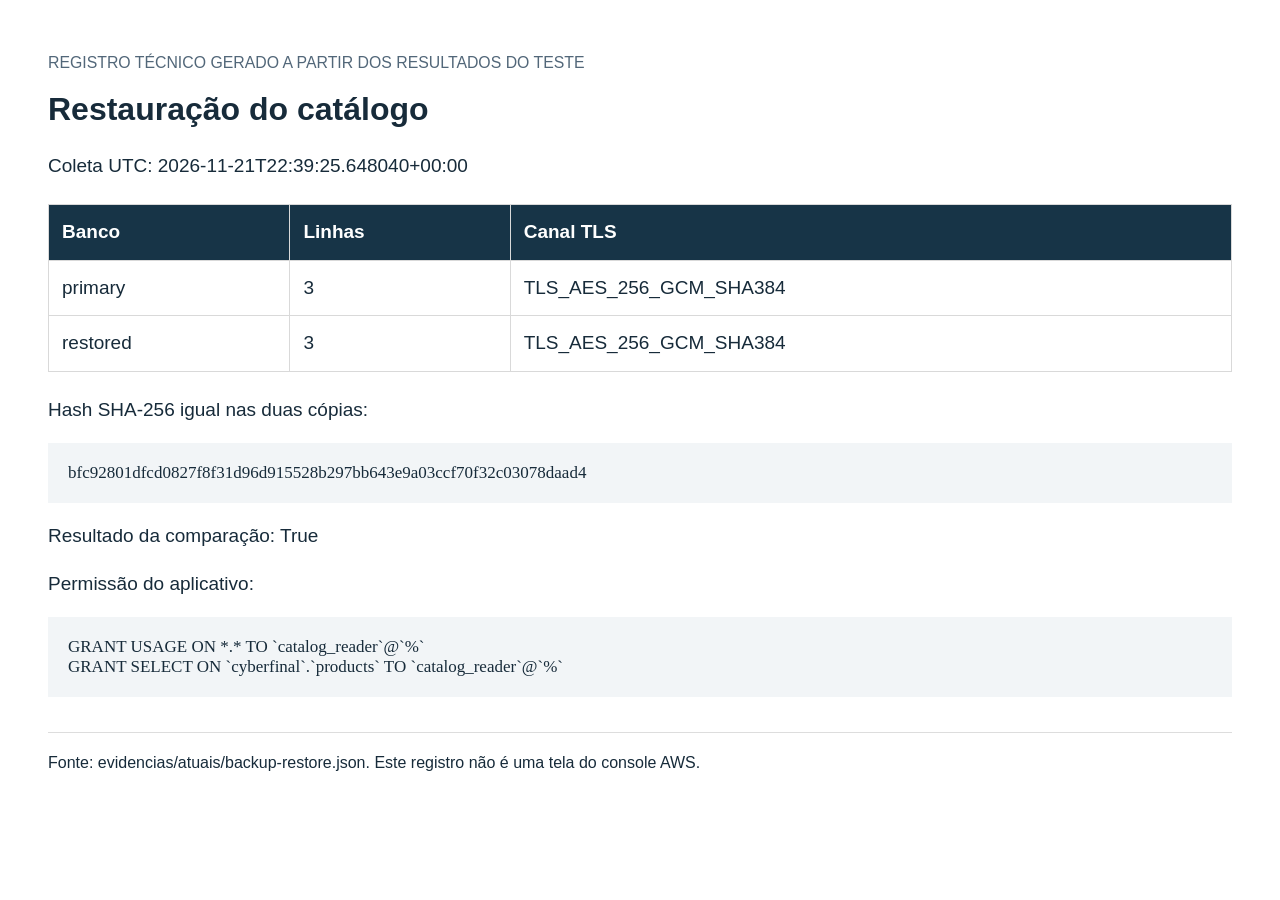
<file: evidencias/atuais/registros/backup-registro.html>
<!doctype html><html lang="pt-BR"><meta charset="utf-8"><title>Restauração do catálogo</title><style>body{font:19px Arial;color:#172b3a;background:#fff;margin:48px;line-height:1.5}h1{font-size:32px;margin:8px 0 18px}h2{font-size:22px}small{color:#526779}table{border-collapse:collapse;width:100%;margin:24px 0}th,td{border:1px solid #d9d9d9;text-align:left;padding:13px}th{background:#173447;color:white}pre{white-space:pre-wrap;overflow-wrap:anywhere;font:17px Consolas;background:#f2f5f7;padding:20px}footer{margin-top:35px;border-top:1px solid #ddd;padding-top:18px;font-size:16px}</style><small>REGISTRO TÉCNICO GERADO A PARTIR DOS RESULTADOS DO TESTE</small><h1>Restauração do catálogo</h1><p>Coleta UTC: 2026-11-21T22:39:25.648040+00:00</p><table><thead><tr><th>Banco</th><th>Linhas</th><th>Canal TLS</th></tr></thead><tbody><tr><td>primary</td><td>3</td><td>TLS_AES_256_GCM_SHA384</td></tr><tr><td>restored</td><td>3</td><td>TLS_AES_256_GCM_SHA384</td></tr></tbody></table><p>Hash SHA-256 igual nas duas cópias:</p><pre>bfc92801dfcd0827f8f31d96d915528b297bb643e9a03ccf70f32c03078daad4</pre><p>Resultado da comparação: True</p><p>Permissão do aplicativo:</p><pre>GRANT USAGE ON *.* TO `catalog_reader`@`%`
GRANT SELECT ON `cyberfinal`.`products` TO `catalog_reader`@`%`</pre><footer>Fonte: evidencias/atuais/backup-restore.json. Este registro não é uma tela do console AWS.</footer></html>
</file>
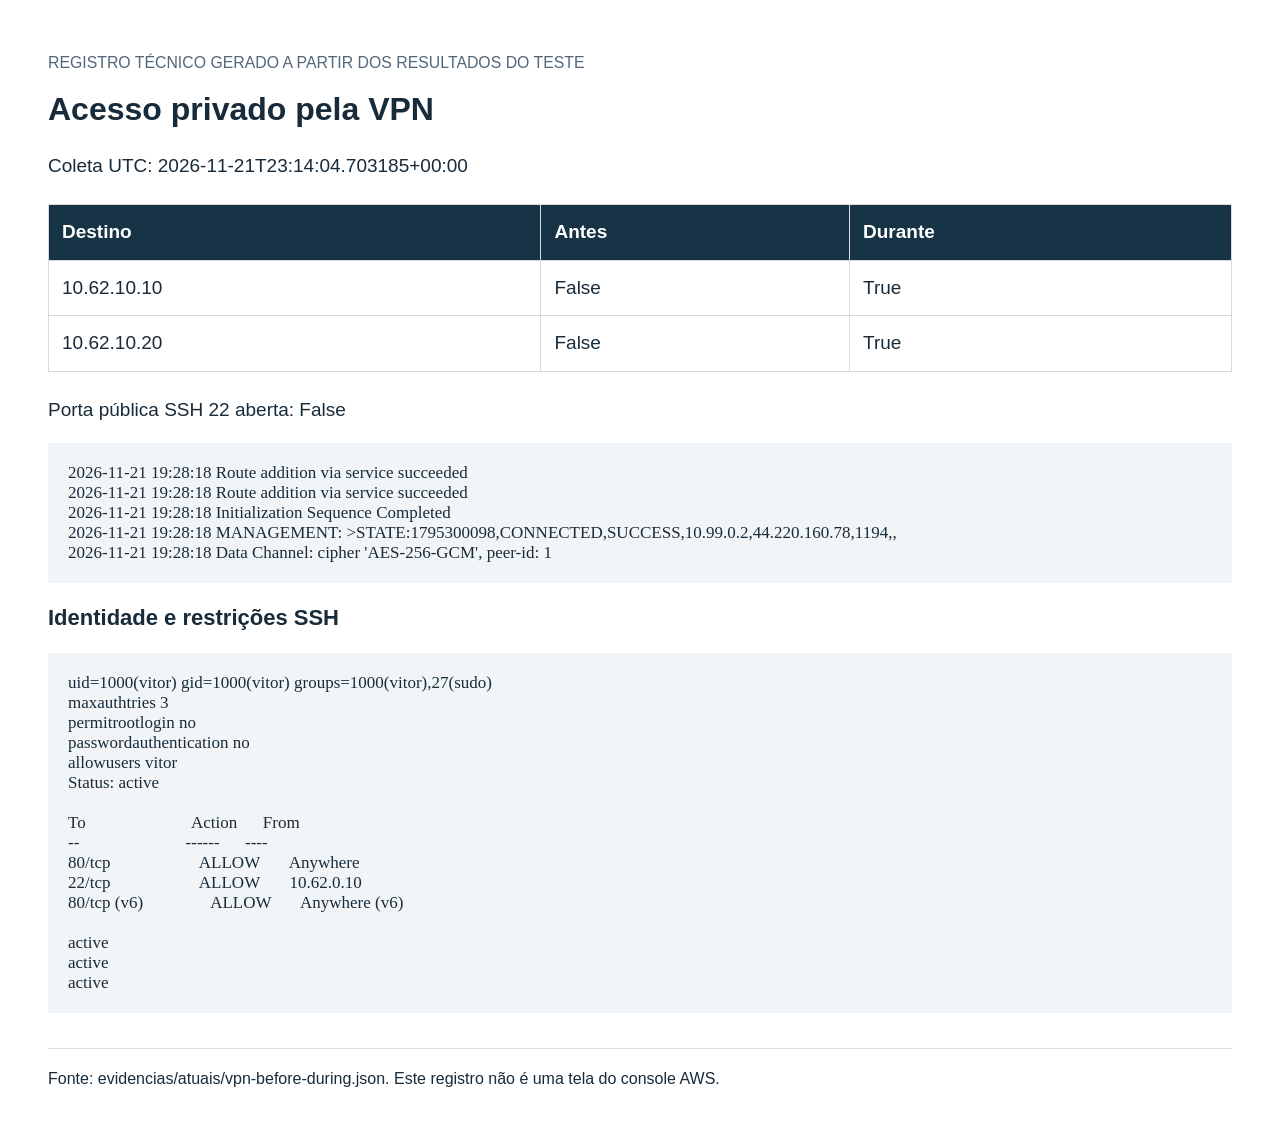
<file: evidencias/atuais/registros/vpn-registro.html>
<!doctype html><html lang="pt-BR"><meta charset="utf-8"><title>Acesso privado pela VPN</title><style>body{font:19px Arial;color:#172b3a;background:#fff;margin:48px;line-height:1.5}h1{font-size:32px;margin:8px 0 18px}h2{font-size:22px}small{color:#526779}table{border-collapse:collapse;width:100%;margin:24px 0}th,td{border:1px solid #d9d9d9;text-align:left;padding:13px}th{background:#173447;color:white}pre{white-space:pre-wrap;overflow-wrap:anywhere;font:17px Consolas;background:#f2f5f7;padding:20px}footer{margin-top:35px;border-top:1px solid #ddd;padding-top:18px;font-size:16px}</style><small>REGISTRO TÉCNICO GERADO A PARTIR DOS RESULTADOS DO TESTE</small><h1>Acesso privado pela VPN</h1><p>Coleta UTC: 2026-11-21T23:14:04.703185+00:00</p><table><thead><tr><th>Destino</th><th>Antes</th><th>Durante</th></tr></thead><tbody><tr><td>10.62.10.10</td><td>False</td><td>True</td></tr><tr><td>10.62.10.20</td><td>False</td><td>True</td></tr></tbody></table><p>Porta pública SSH 22 aberta: False</p><pre>2026-11-21 19:28:18 Route addition via service succeeded
2026-11-21 19:28:18 Route addition via service succeeded
2026-11-21 19:28:18 Initialization Sequence Completed
2026-11-21 19:28:18 MANAGEMENT: &gt;STATE:1795300098,CONNECTED,SUCCESS,10.99.0.2,44.220.160.78,1194,,
2026-11-21 19:28:18 Data Channel: cipher &#x27;AES-256-GCM&#x27;, peer-id: 1</pre><h2>Identidade e restrições SSH</h2><pre>uid=1000(vitor) gid=1000(vitor) groups=1000(vitor),27(sudo)
maxauthtries 3
permitrootlogin no
passwordauthentication no
allowusers vitor
Status: active

To                         Action      From
--                         ------      ----
80/tcp                     ALLOW       Anywhere                  
22/tcp                     ALLOW       10.62.0.10                
80/tcp (v6)                ALLOW       Anywhere (v6)             

active
active
active
</pre><footer>Fonte: evidencias/atuais/vpn-before-during.json. Este registro não é uma tela do console AWS.</footer></html>
</file>
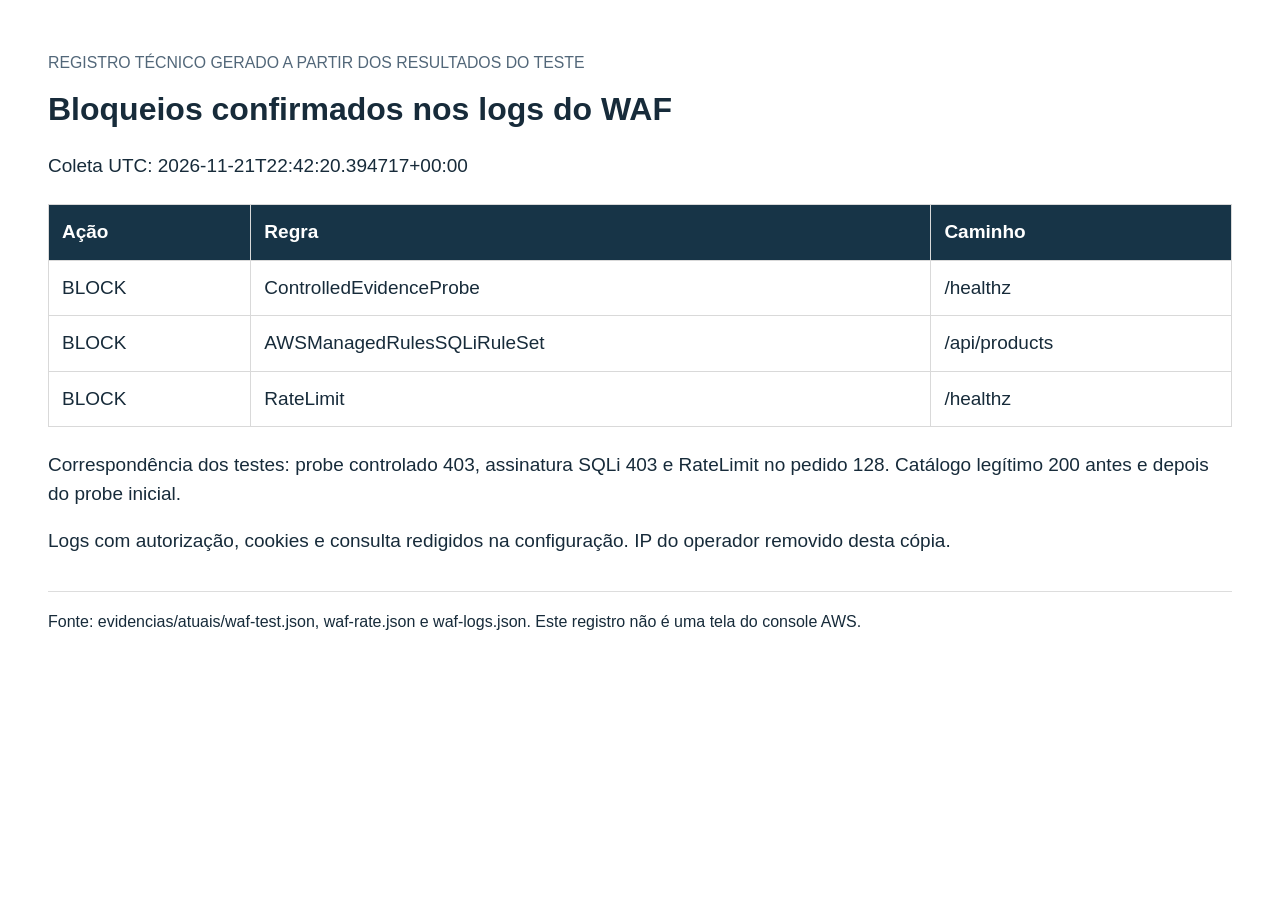
<file: evidencias/atuais/registros/waf-registro.html>
<!doctype html><html lang="pt-BR"><meta charset="utf-8"><title>Bloqueios confirmados nos logs do WAF</title><style>body{font:19px Arial;color:#172b3a;background:#fff;margin:48px;line-height:1.5}h1{font-size:32px;margin:8px 0 18px}h2{font-size:22px}small{color:#526779}table{border-collapse:collapse;width:100%;margin:24px 0}th,td{border:1px solid #d9d9d9;text-align:left;padding:13px}th{background:#173447;color:white}pre{white-space:pre-wrap;overflow-wrap:anywhere;font:17px Consolas;background:#f2f5f7;padding:20px}footer{margin-top:35px;border-top:1px solid #ddd;padding-top:18px;font-size:16px}</style><small>REGISTRO TÉCNICO GERADO A PARTIR DOS RESULTADOS DO TESTE</small><h1>Bloqueios confirmados nos logs do WAF</h1><p>Coleta UTC: 2026-11-21T22:42:20.394717+00:00</p><table><thead><tr><th>Ação</th><th>Regra</th><th>Caminho</th></tr></thead><tbody><tr><td>BLOCK</td><td>ControlledEvidenceProbe</td><td>/healthz</td></tr><tr><td>BLOCK</td><td>AWSManagedRulesSQLiRuleSet</td><td>/api/products</td></tr><tr><td>BLOCK</td><td>RateLimit</td><td>/healthz</td></tr></tbody></table><p>Correspondência dos testes: probe controlado 403, assinatura SQLi 403 e RateLimit no pedido 128. Catálogo legítimo 200 antes e depois do probe inicial.</p><p>Logs com autorização, cookies e consulta redigidos na configuração. IP do operador removido desta cópia.</p><footer>Fonte: evidencias/atuais/waf-test.json, waf-rate.json e waf-logs.json. Este registro não é uma tela do console AWS.</footer></html>
</file>
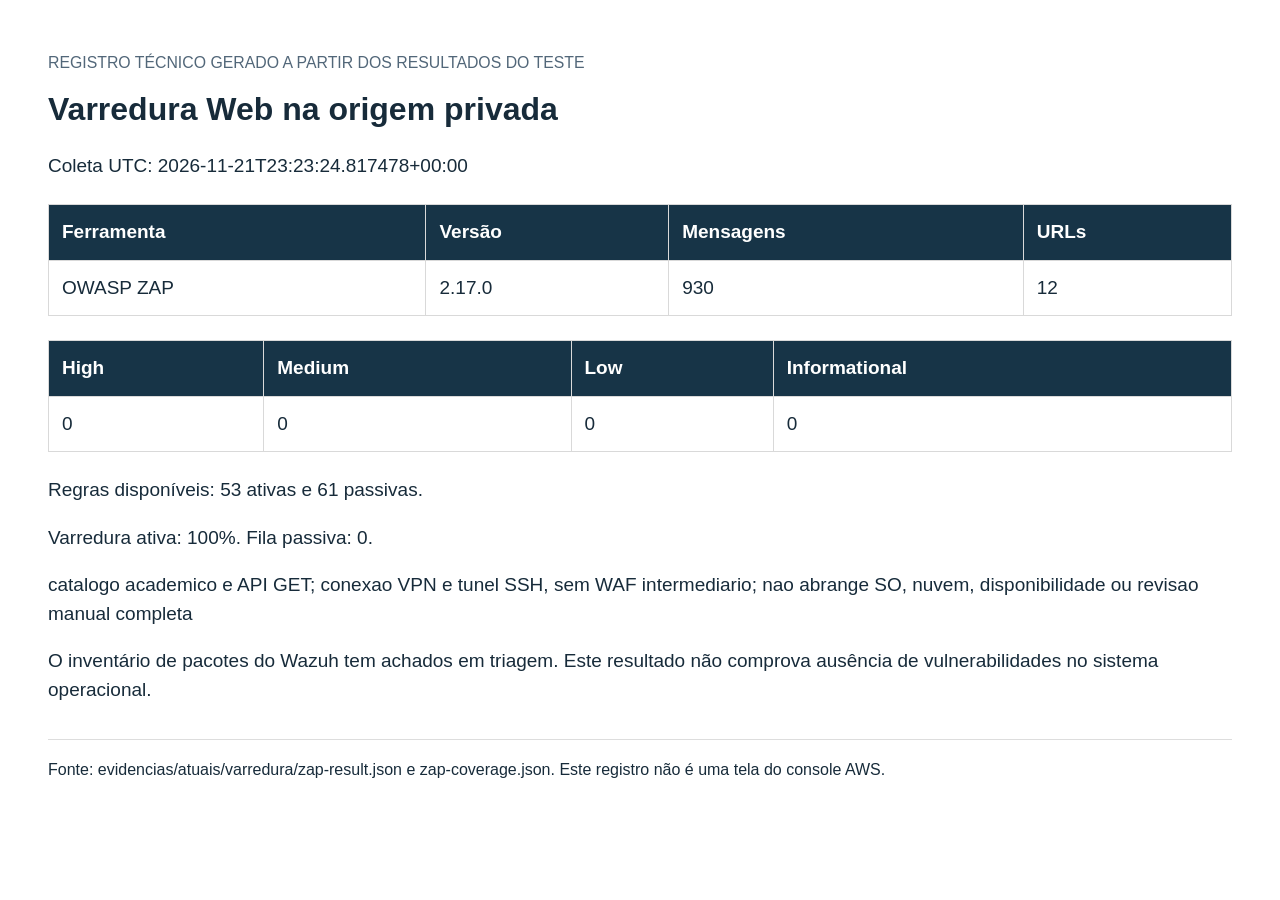
<file: evidencias/atuais/registros/zap-registro.html>
<!doctype html><html lang="pt-BR"><meta charset="utf-8"><title>Varredura Web na origem privada</title><style>body{font:19px Arial;color:#172b3a;background:#fff;margin:48px;line-height:1.5}h1{font-size:32px;margin:8px 0 18px}h2{font-size:22px}small{color:#526779}table{border-collapse:collapse;width:100%;margin:24px 0}th,td{border:1px solid #d9d9d9;text-align:left;padding:13px}th{background:#173447;color:white}pre{white-space:pre-wrap;overflow-wrap:anywhere;font:17px Consolas;background:#f2f5f7;padding:20px}footer{margin-top:35px;border-top:1px solid #ddd;padding-top:18px;font-size:16px}</style><small>REGISTRO TÉCNICO GERADO A PARTIR DOS RESULTADOS DO TESTE</small><h1>Varredura Web na origem privada</h1><p>Coleta UTC: 2026-11-21T23:23:24.817478+00:00</p><table><thead><tr><th>Ferramenta</th><th>Versão</th><th>Mensagens</th><th>URLs</th></tr></thead><tbody><tr><td>OWASP ZAP</td><td>2.17.0</td><td>930</td><td>12</td></tr></tbody></table><table><thead><tr><th>High</th><th>Medium</th><th>Low</th><th>Informational</th></tr></thead><tbody><tr><td>0</td><td>0</td><td>0</td><td>0</td></tr></tbody></table><p>Regras disponíveis: 53 ativas e 61 passivas.</p><p>Varredura ativa: 100%. Fila passiva: 0.</p><p>catalogo academico e API GET; conexao VPN e tunel SSH, sem WAF intermediario; nao abrange SO, nuvem, disponibilidade ou revisao manual completa</p><p>O inventário de pacotes do Wazuh tem achados em triagem. Este resultado não comprova ausência de vulnerabilidades no sistema operacional.</p><footer>Fonte: evidencias/atuais/varredura/zap-result.json e zap-coverage.json. Este registro não é uma tela do console AWS.</footer></html>
</file>
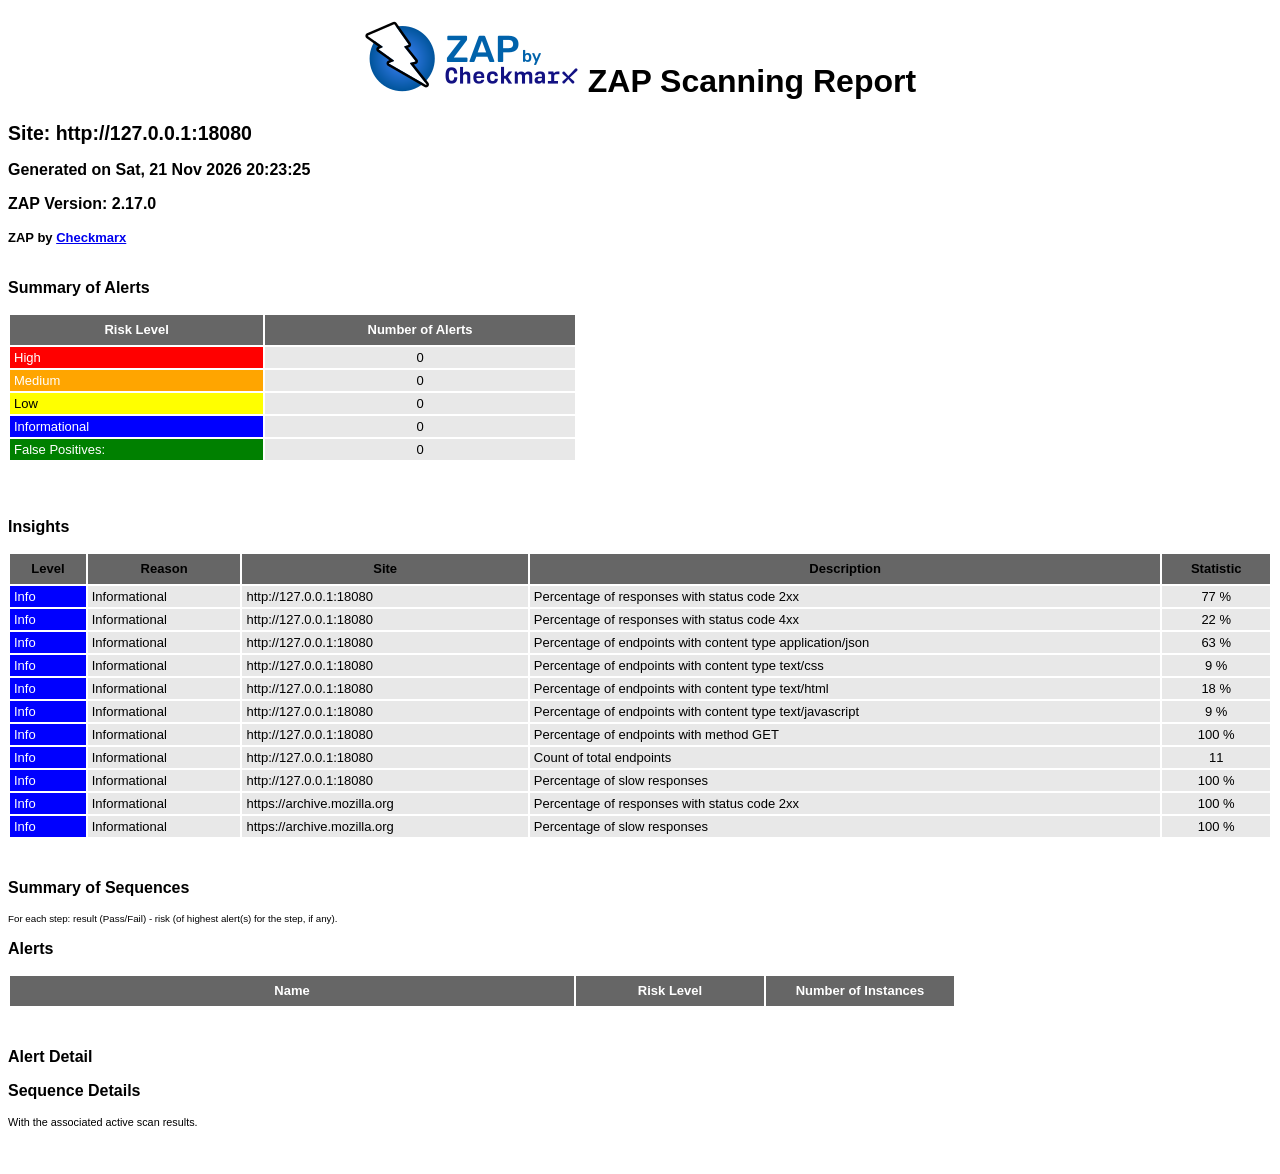
<file: evidencias/atuais/varredura/zap-report.html>
<!DOCTYPE html>
<html>
<head>
<META http-equiv="Content-Type" content="text/html; charset=UTF-8" />
<title>ZAP Scanning Report</title>
<style type="text/css">
body {
	font-family: "Helvetica Neue", Helvetica, Arial, sans-serif;
	color: #000;
	font-size: 13px;
}

h1 {
	text-align: center;
	font-weight: bold;
	font-size: 32px
}

h3 {
	font-size: 16px;
}

table {
	border: none;
	font-size: 13px;
}

td, th {
	padding: 3px 4px;
	word-break: break-word;
}

th {
	font-weight: bold;
	background-color: #666666;
}

td {
	background-color: #e8e8e8;
}

.spacer {
	margin: 10px;
}

.spacer-lg {
	margin: 40px;
}

.indent1 {
	padding: 4px 20px;
}

.indent2 {
	padding: 4px 40px;
}

.risk-3 {
	background-color: red;
	color: #FFF;
}

.risk-2 {
	background-color: orange;
	color: #FFF;
}

.risk-1 {
	background-color: yellow;
	color: #000;
}

.risk-0 {
	background-color: blue;
	color: #FFF;
}

.risk--1 {
	background-color: green;
	color: #FFF;
}

.summary {
	width: 45%;
}

.summary th {
	color: #FFF;
}

.summary100 {
	width: 100%;
}

.summary80 {
	width: 80%;
}

.tdconstrainer {
	width: 9.1%;
	padding: 0
}

.alerts {
	width: 75%;
}

.alerts th {
	color: #FFF;
}

.results {
	width: 100%;
}

.results th {
	text-align: left;
}

.left-header {
	display: inline-block;
}

.pass {
	background: green;
	color: white
}

.pass::before {
	content: '\2714';
	color: white
}

.fail {
	background: red;
	color: white
}

.fail::before {
	content: '\2716';
	color: white
}

.alert-3b::before {
	content: '\2691';
	color: red
}

.alert-2b::before {
	content: '\2691 ';
	color: orange
}

.alert-1b::before {
	content: '\2691';
	color: yellow
}

.alert-0b::before {
	content: '\2691';
	color: blue
}

.alert-3a::after {
	content: '\2691';
	color: red
}

.alert-2a::after {
	content: '\2691 ';
	color: orange
}

.alert-1a::after {
	content: '\2691';
	color: yellow
}

.alert-0a::after {
	content: '\2691';
	color: blue
}

.lm2 {
	margin-left: 2em;
}

.smallnote {
	font-size: 0.75em
}

.alwayswhite {
	color: white
}
</style>
</head>
<body>
	<h1>
		<!-- The ZAP by Checkmark Logo -->
		<img
			src="[data-uri]"
			alt="" />
		ZAP Scanning Report
	</h1>
	<p />
	

	<h2>
		
		Site: http://127.0.0.1:18080
		
	</h2>

	<h3>
		Generated on Sat, 21 Nov 2026 20:23:25
	</h3>

	<h3>
		ZAP Version: 2.17.0
	</h3>

	<h4>
		ZAP by <a href="https://checkmarx.com/">Checkmarx</a>
	</h4>

	
		<h3 class="left-header">Summary of Alerts</h3>
		<table class="summary">
			<tr>
				<th width="45%"
					height="24">Risk Level</th>
				<th width="55%"
					align="center">Number of Alerts</th>
			</tr>
			<tr>
				<td class="risk-3">
					<div>High</div>
				</td>
				<td align="center">
					<div>0</div>
				</td>
			</tr>
			<tr>
				<td class="risk-2">
					<div>Medium</div>
				</td>
				<td align="center">
					<div>0</div>
				</td>
			</tr>
			<tr>
				<td class="risk-1">
					<div>Low</div>
				</td>
				<td align="center">
					<div>0</div>
				</td>
			</tr>
			<tr>
				<td class="risk-0">
					<div>Informational</div>
				</td>
				<td align="center">
					<div>0</div>
				</td>
			</tr>
			<tr>
				<td class="risk--1">
					<div>				False Positives:</div>
				</td>
				<td align="center">
					<div>0</div>
				</td>
			</tr>
		</table>
		<div class="spacer-lg"></div>
	
	
	
		<h3 class="left-header">Insights</h3>
		<table class="summary100">
			<tr>
				<th height="24">Level</th>
				<th>Reason</th>
				<th>Site</th>
				<th>Description</th>
				<th>Statistic</th>
			</tr>
			
				<tr>
				<td class="risk-0">
					<div>Info</div>
				</td>
				<td>
					<div>Informational</div>
				</td>
				<td>
					<div>http://127.0.0.1:18080</div>
				</td>
				<td>
					<div>Percentage of responses with status code 2xx</div>
				</td>
				<td align="center">
					<div>77 %</div>
				</td>
				</tr>
			
				<tr>
				<td class="risk-0">
					<div>Info</div>
				</td>
				<td>
					<div>Informational</div>
				</td>
				<td>
					<div>http://127.0.0.1:18080</div>
				</td>
				<td>
					<div>Percentage of responses with status code 4xx</div>
				</td>
				<td align="center">
					<div>22 %</div>
				</td>
				</tr>
			
				<tr>
				<td class="risk-0">
					<div>Info</div>
				</td>
				<td>
					<div>Informational</div>
				</td>
				<td>
					<div>http://127.0.0.1:18080</div>
				</td>
				<td>
					<div>Percentage of endpoints with content type application/json</div>
				</td>
				<td align="center">
					<div>63 %</div>
				</td>
				</tr>
			
				<tr>
				<td class="risk-0">
					<div>Info</div>
				</td>
				<td>
					<div>Informational</div>
				</td>
				<td>
					<div>http://127.0.0.1:18080</div>
				</td>
				<td>
					<div>Percentage of endpoints with content type text/css</div>
				</td>
				<td align="center">
					<div>9 %</div>
				</td>
				</tr>
			
				<tr>
				<td class="risk-0">
					<div>Info</div>
				</td>
				<td>
					<div>Informational</div>
				</td>
				<td>
					<div>http://127.0.0.1:18080</div>
				</td>
				<td>
					<div>Percentage of endpoints with content type text/html</div>
				</td>
				<td align="center">
					<div>18 %</div>
				</td>
				</tr>
			
				<tr>
				<td class="risk-0">
					<div>Info</div>
				</td>
				<td>
					<div>Informational</div>
				</td>
				<td>
					<div>http://127.0.0.1:18080</div>
				</td>
				<td>
					<div>Percentage of endpoints with content type text/javascript</div>
				</td>
				<td align="center">
					<div>9 %</div>
				</td>
				</tr>
			
				<tr>
				<td class="risk-0">
					<div>Info</div>
				</td>
				<td>
					<div>Informational</div>
				</td>
				<td>
					<div>http://127.0.0.1:18080</div>
				</td>
				<td>
					<div>Percentage of endpoints with method GET</div>
				</td>
				<td align="center">
					<div>100 %</div>
				</td>
				</tr>
			
				<tr>
				<td class="risk-0">
					<div>Info</div>
				</td>
				<td>
					<div>Informational</div>
				</td>
				<td>
					<div>http://127.0.0.1:18080</div>
				</td>
				<td>
					<div>Count of total endpoints</div>
				</td>
				<td align="center">
					<div>11   </div>
				</td>
				</tr>
			
				<tr>
				<td class="risk-0">
					<div>Info</div>
				</td>
				<td>
					<div>Informational</div>
				</td>
				<td>
					<div>http://127.0.0.1:18080</div>
				</td>
				<td>
					<div>Percentage of slow responses</div>
				</td>
				<td align="center">
					<div>100 %</div>
				</td>
				</tr>
			
				<tr>
				<td class="risk-0">
					<div>Info</div>
				</td>
				<td>
					<div>Informational</div>
				</td>
				<td>
					<div>https://archive.mozilla.org</div>
				</td>
				<td>
					<div>Percentage of responses with status code 2xx</div>
				</td>
				<td align="center">
					<div>100 %</div>
				</td>
				</tr>
			
				<tr>
				<td class="risk-0">
					<div>Info</div>
				</td>
				<td>
					<div>Informational</div>
				</td>
				<td>
					<div>https://archive.mozilla.org</div>
				</td>
				<td>
					<div>Percentage of slow responses</div>
				</td>
				<td align="center">
					<div>100 %</div>
				</td>
				</tr>
			
		</table>
		<div class="spacer-lg"></div>
	

	
		
			<h3>Summary of Sequences</h3>
			<p class="smallnote">For each step: result (Pass/Fail) - risk (of highest alert(s) for the step, if any).</p>

			
				</table>
			
		
	</th:block>

	
		<h3>Alerts</h3>
		<table class="alerts">
			<tr>
				<th width="60%" height="24">Name</th>
				<th width="20%"
					align="center">Risk Level</th>
				<th width="20%"
					align="center">Number of Instances</th>
			</tr>
			
		</table>
		<div class="spacer-lg"></div>
	

	
		<h3>Alert Detail</h3>
		
	

	
		
			<h3>Sequence Details</h3>
			<sup>With the associated active scan results.</sup>

			

			<div class="spacer-lg"></div>

		
	

</body>
</html>
</file>
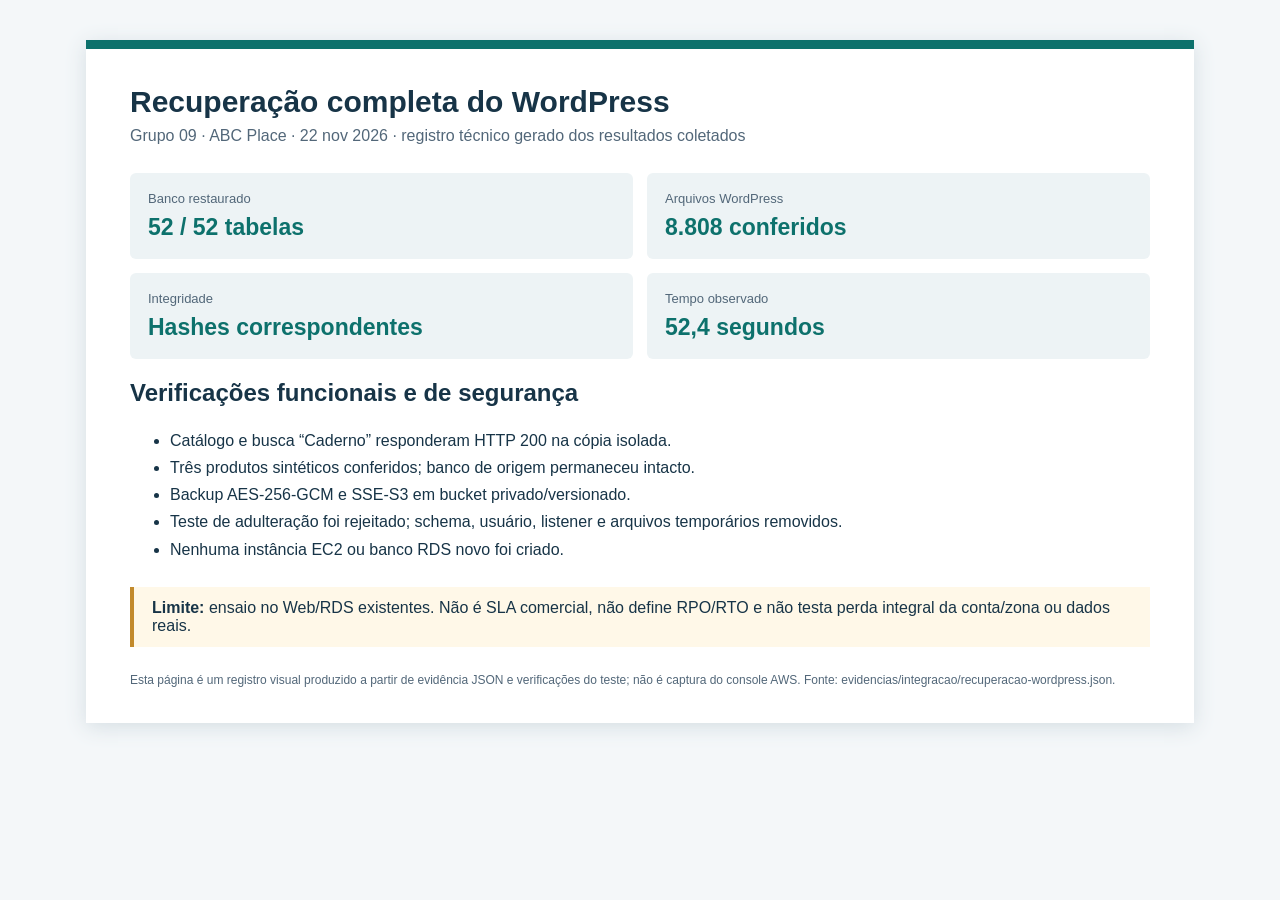
<file: evidencias/integracao/registros/recuperacao-wordpress.html>
<!doctype html><meta charset="utf-8"><title>Registro técnico — recuperação WordPress</title><style>body{font-family:Arial,sans-serif;background:#f4f7f9;color:#173447;margin:0;padding:40px}.card{max-width:1020px;margin:auto;background:white;padding:36px 44px;border-top:9px solid #0d716c;box-shadow:0 4px 20px #d5dee3}h1{font-size:30px;margin:0 0 8px}.sub{color:#526779;margin-bottom:28px}.grid{display:grid;grid-template-columns:repeat(2,1fr);gap:14px}.box{background:#edf3f5;padding:18px;border-radius:6px}.value{font-size:23px;font-weight:bold;color:#0d716c}.label{font-size:13px;color:#526779;margin-bottom:8px}.note{margin-top:24px;border-left:4px solid #c28a2c;padding:12px 18px;background:#fff8e8}.foot{margin-top:26px;font-size:12px;color:#526779}ul{line-height:1.7}</style><div class="card"><h1>Recuperação completa do WordPress</h1><div class="sub">Grupo 09 · ABC Place · 22 nov 2026 · registro técnico gerado dos resultados coletados</div><div class="grid"><div class="box"><div class="label">Banco restaurado</div><div class="value">52 / 52 tabelas</div></div><div class="box"><div class="label">Arquivos WordPress</div><div class="value">8.808 conferidos</div></div><div class="box"><div class="label">Integridade</div><div class="value">Hashes correspondentes</div></div><div class="box"><div class="label">Tempo observado</div><div class="value">52,4 segundos</div></div></div><h2>Verificações funcionais e de segurança</h2><ul><li>Catálogo e busca “Caderno” responderam HTTP 200 na cópia isolada.</li><li>Três produtos sintéticos conferidos; banco de origem permaneceu intacto.</li><li>Backup AES-256-GCM e SSE-S3 em bucket privado/versionado.</li><li>Teste de adulteração foi rejeitado; schema, usuário, listener e arquivos temporários removidos.</li><li>Nenhuma instância EC2 ou banco RDS novo foi criado.</li></ul><div class="note"><b>Limite:</b> ensaio no Web/RDS existentes. Não é SLA comercial, não define RPO/RTO e não testa perda integral da conta/zona ou dados reais.</div><div class="foot">Esta página é um registro visual produzido a partir de evidência JSON e verificações do teste; não é captura do console AWS. Fonte: evidencias/integracao/recuperacao-wordpress.json.</div></div>
</file>
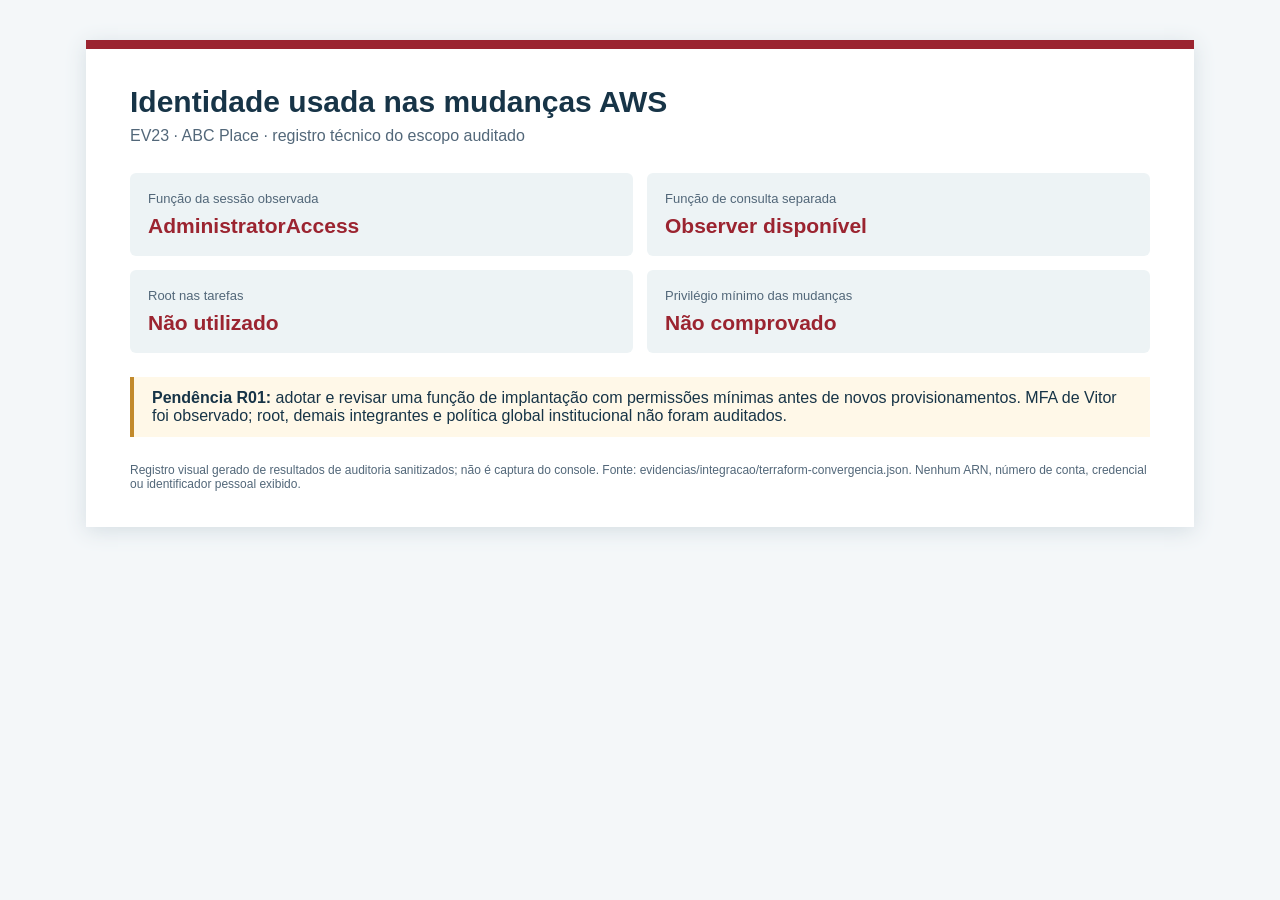
<file: evidencias/integracao/registros/sessao-aws.html>
<!doctype html><meta charset="utf-8"><title>Registro técnico — identidade de sessão AWS</title><style>body{font-family:Arial,sans-serif;background:#f4f7f9;color:#173447;margin:0;padding:40px}.card{max-width:1020px;margin:auto;background:white;padding:36px 44px;border-top:9px solid #9b2430;box-shadow:0 4px 20px #d5dee3}h1{font-size:30px;margin:0 0 8px}.sub{color:#526779;margin-bottom:28px}.grid{display:grid;grid-template-columns:repeat(2,1fr);gap:14px}.box{background:#edf3f5;padding:18px;border-radius:6px}.value{font-size:21px;font-weight:bold;color:#9b2430}.label{font-size:13px;color:#526779;margin-bottom:8px}.note{margin-top:24px;border-left:4px solid #c28a2c;padding:12px 18px;background:#fff8e8}.foot{margin-top:26px;font-size:12px;color:#526779}</style><div class="card"><h1>Identidade usada nas mudanças AWS</h1><div class="sub">EV23 · ABC Place · registro técnico do escopo auditado</div><div class="grid"><div class="box"><div class="label">Função da sessão observada</div><div class="value">AdministratorAccess</div></div><div class="box"><div class="label">Função de consulta separada</div><div class="value">Observer disponível</div></div><div class="box"><div class="label">Root nas tarefas</div><div class="value">Não utilizado</div></div><div class="box"><div class="label">Privilégio mínimo das mudanças</div><div class="value">Não comprovado</div></div></div><div class="note"><b>Pendência R01:</b> adotar e revisar uma função de implantação com permissões mínimas antes de novos provisionamentos. MFA de Vitor foi observado; root, demais integrantes e política global institucional não foram auditados.</div><div class="foot">Registro visual gerado de resultados de auditoria sanitizados; não é captura do console. Fonte: evidencias/integracao/terraform-convergencia.json. Nenhum ARN, número de conta, credencial ou identificador pessoal exibido.</div></div>
</file>
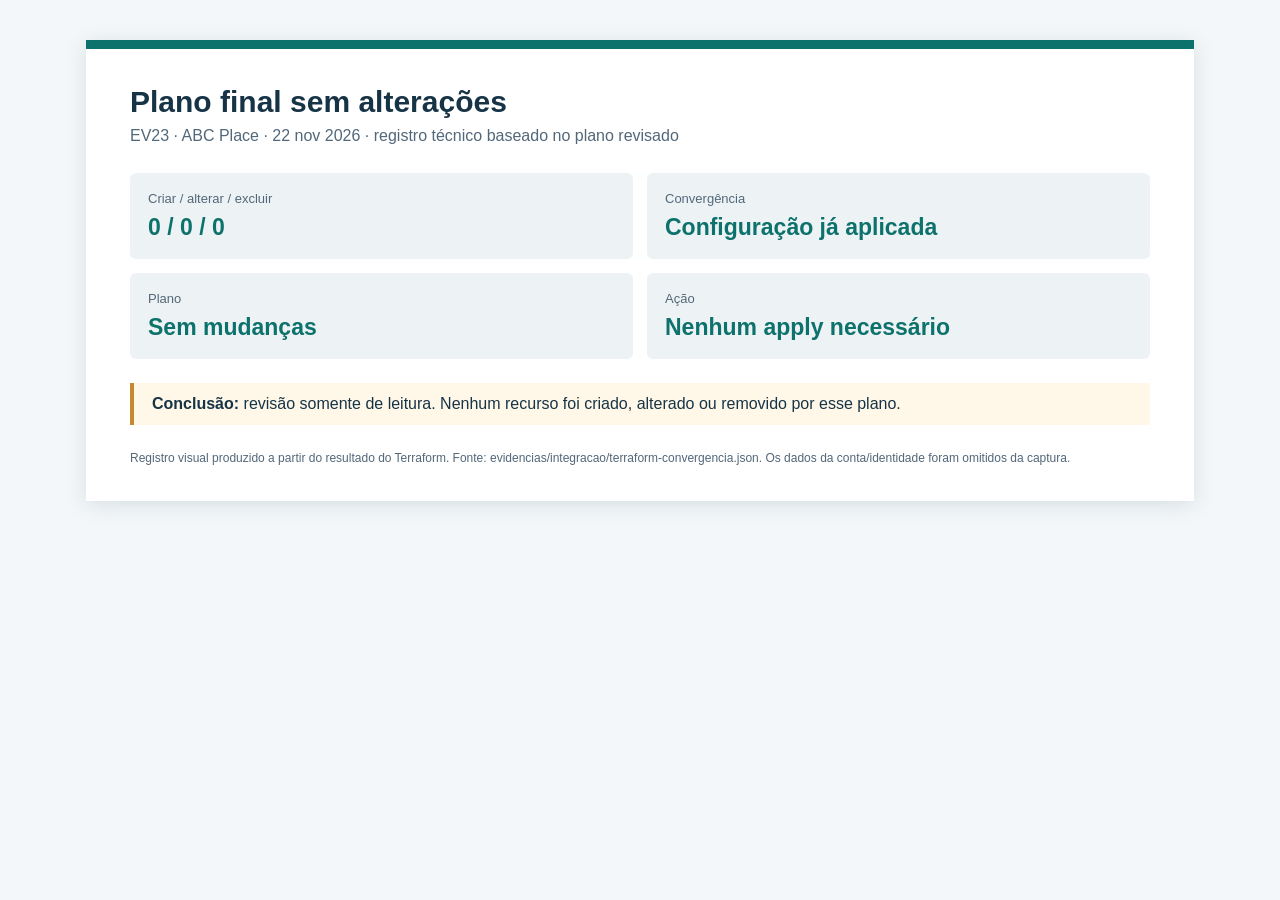
<file: evidencias/integracao/registros/terraform-convergencia.html>
<!doctype html><meta charset="utf-8"><title>Registro técnico — convergência Terraform</title><style>body{font-family:Arial,sans-serif;background:#f4f7f9;color:#173447;margin:0;padding:40px}.card{max-width:1020px;margin:auto;background:white;padding:36px 44px;border-top:9px solid #0d716c;box-shadow:0 4px 20px #d5dee3}h1{font-size:30px;margin:0 0 8px}.sub{color:#526779;margin-bottom:28px}.grid{display:grid;grid-template-columns:repeat(2,1fr);gap:14px}.box{background:#edf3f5;padding:18px;border-radius:6px}.value{font-size:23px;font-weight:bold;color:#0d716c}.label{font-size:13px;color:#526779;margin-bottom:8px}.note{margin-top:24px;border-left:4px solid #c28a2c;padding:12px 18px;background:#fff8e8}.foot{margin-top:26px;font-size:12px;color:#526779}</style><div class="card"><h1>Plano final sem alterações</h1><div class="sub">EV23 · ABC Place · 22 nov 2026 · registro técnico baseado no plano revisado</div><div class="grid"><div class="box"><div class="label">Criar / alterar / excluir</div><div class="value">0 / 0 / 0</div></div><div class="box"><div class="label">Convergência</div><div class="value">Configuração já aplicada</div></div><div class="box"><div class="label">Plano</div><div class="value">Sem mudanças</div></div><div class="box"><div class="label">Ação</div><div class="value">Nenhum apply necessário</div></div></div><div class="note"><b>Conclusão:</b> revisão somente de leitura. Nenhum recurso foi criado, alterado ou removido por esse plano.</div><div class="foot">Registro visual produzido a partir do resultado do Terraform. Fonte: evidencias/integracao/terraform-convergencia.json. Os dados da conta/identidade foram omitidos da captura.</div></div>
</file>
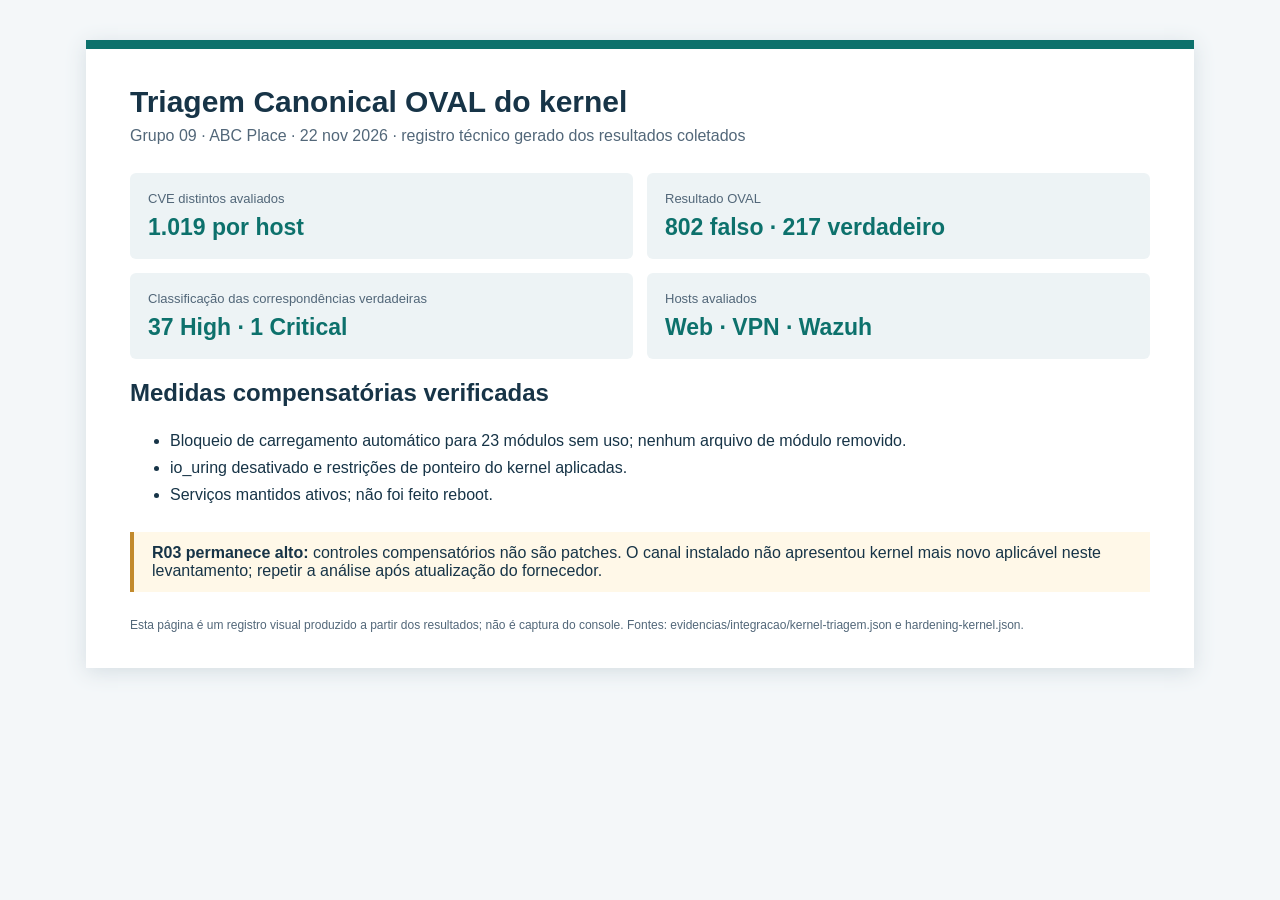
<file: evidencias/integracao/registros/triagem-kernel.html>
<!doctype html><meta charset="utf-8"><title>Registro técnico — triagem do kernel</title><style>body{font-family:Arial,sans-serif;background:#f4f7f9;color:#173447;margin:0;padding:40px}.card{max-width:1020px;margin:auto;background:white;padding:36px 44px;border-top:9px solid #0d716c;box-shadow:0 4px 20px #d5dee3}h1{font-size:30px;margin:0 0 8px}.sub{color:#526779;margin-bottom:28px}.grid{display:grid;grid-template-columns:repeat(2,1fr);gap:14px}.box{background:#edf3f5;padding:18px;border-radius:6px}.value{font-size:23px;font-weight:bold;color:#0d716c}.label{font-size:13px;color:#526779;margin-bottom:8px}.note{margin-top:24px;border-left:4px solid #c28a2c;padding:12px 18px;background:#fff8e8}.foot{margin-top:26px;font-size:12px;color:#526779}ul{line-height:1.7}</style><div class="card"><h1>Triagem Canonical OVAL do kernel</h1><div class="sub">Grupo 09 · ABC Place · 22 nov 2026 · registro técnico gerado dos resultados coletados</div><div class="grid"><div class="box"><div class="label">CVE distintos avaliados</div><div class="value">1.019 por host</div></div><div class="box"><div class="label">Resultado OVAL</div><div class="value">802 falso · 217 verdadeiro</div></div><div class="box"><div class="label">Classificação das correspondências verdadeiras</div><div class="value">37 High · 1 Critical</div></div><div class="box"><div class="label">Hosts avaliados</div><div class="value">Web · VPN · Wazuh</div></div></div><h2>Medidas compensatórias verificadas</h2><ul><li>Bloqueio de carregamento automático para 23 módulos sem uso; nenhum arquivo de módulo removido.</li><li>io_uring desativado e restrições de ponteiro do kernel aplicadas.</li><li>Serviços mantidos ativos; não foi feito reboot.</li></ul><div class="note"><b>R03 permanece alto:</b> controles compensatórios não são patches. O canal instalado não apresentou kernel mais novo aplicável neste levantamento; repetir a análise após atualização do fornecedor.</div><div class="foot">Esta página é um registro visual produzido a partir dos resultados; não é captura do console. Fontes: evidencias/integracao/kernel-triagem.json e hardening-kernel.json.</div></div>
</file>
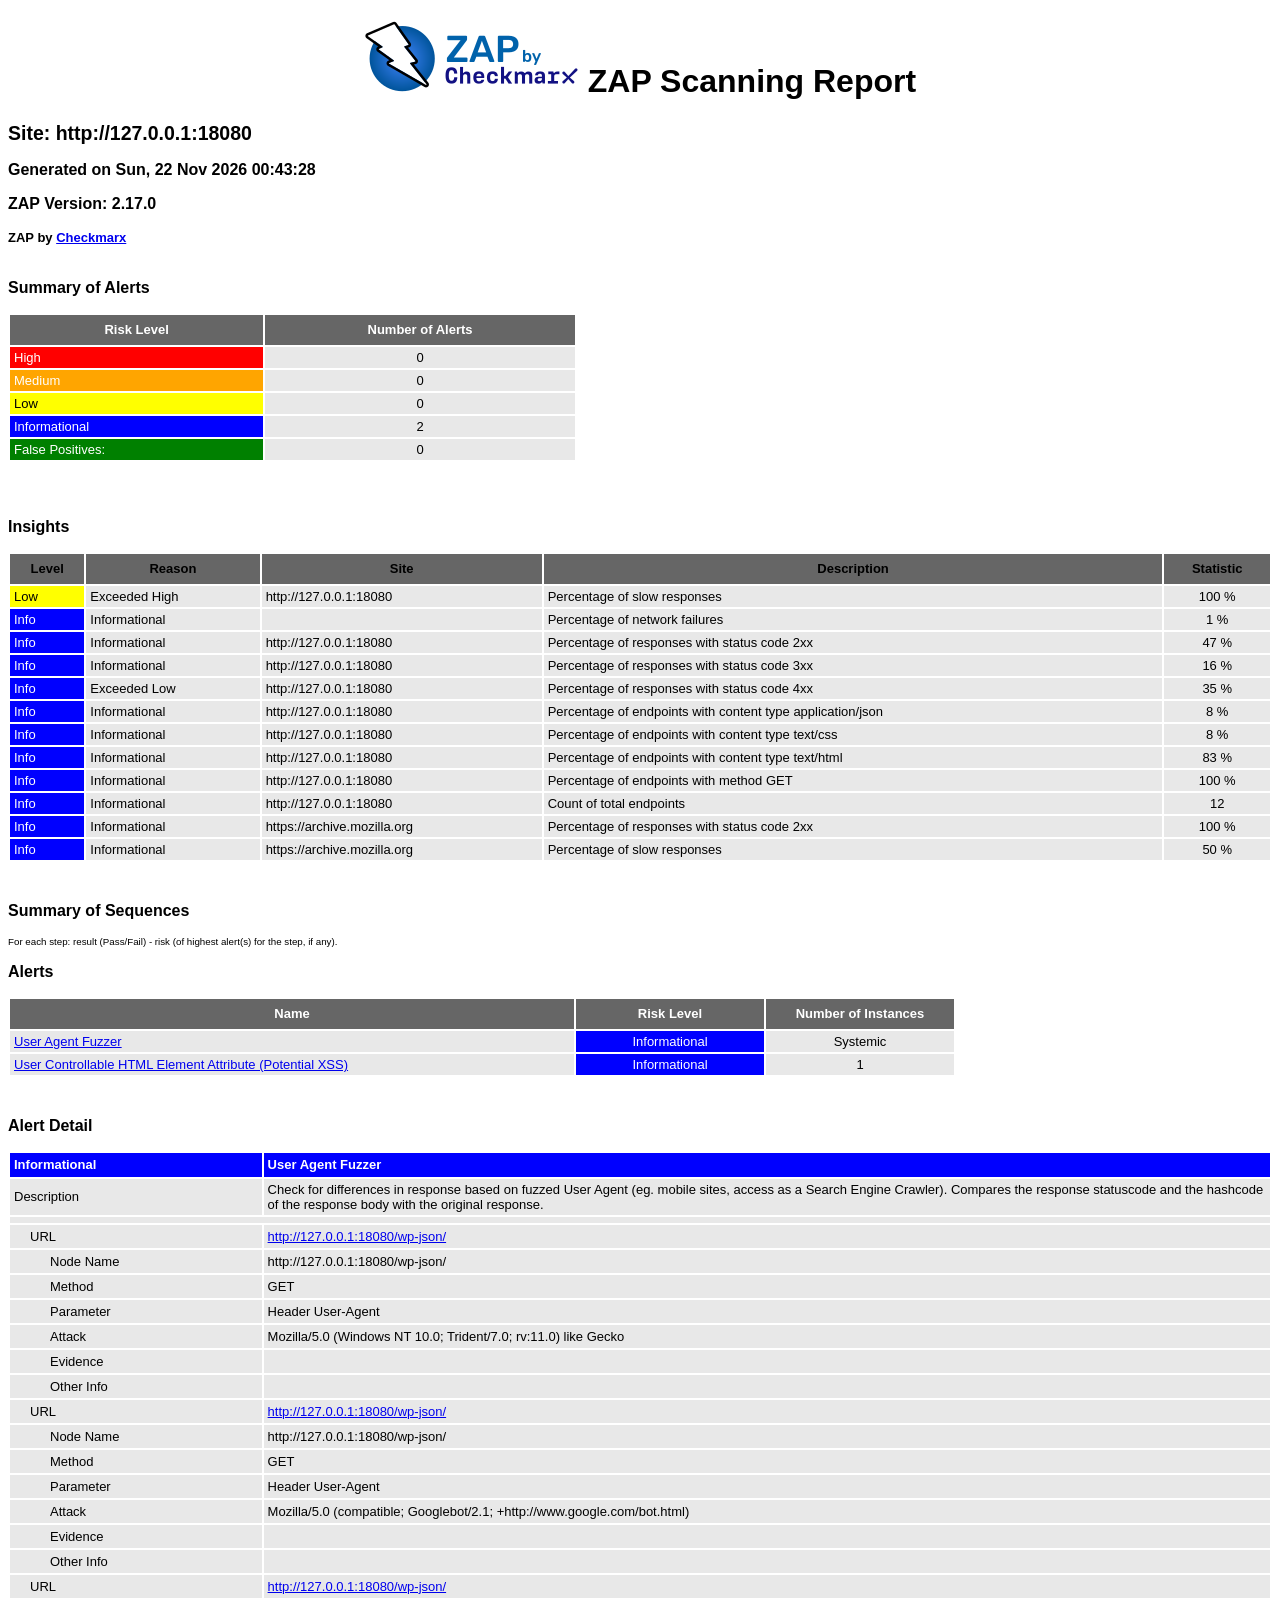
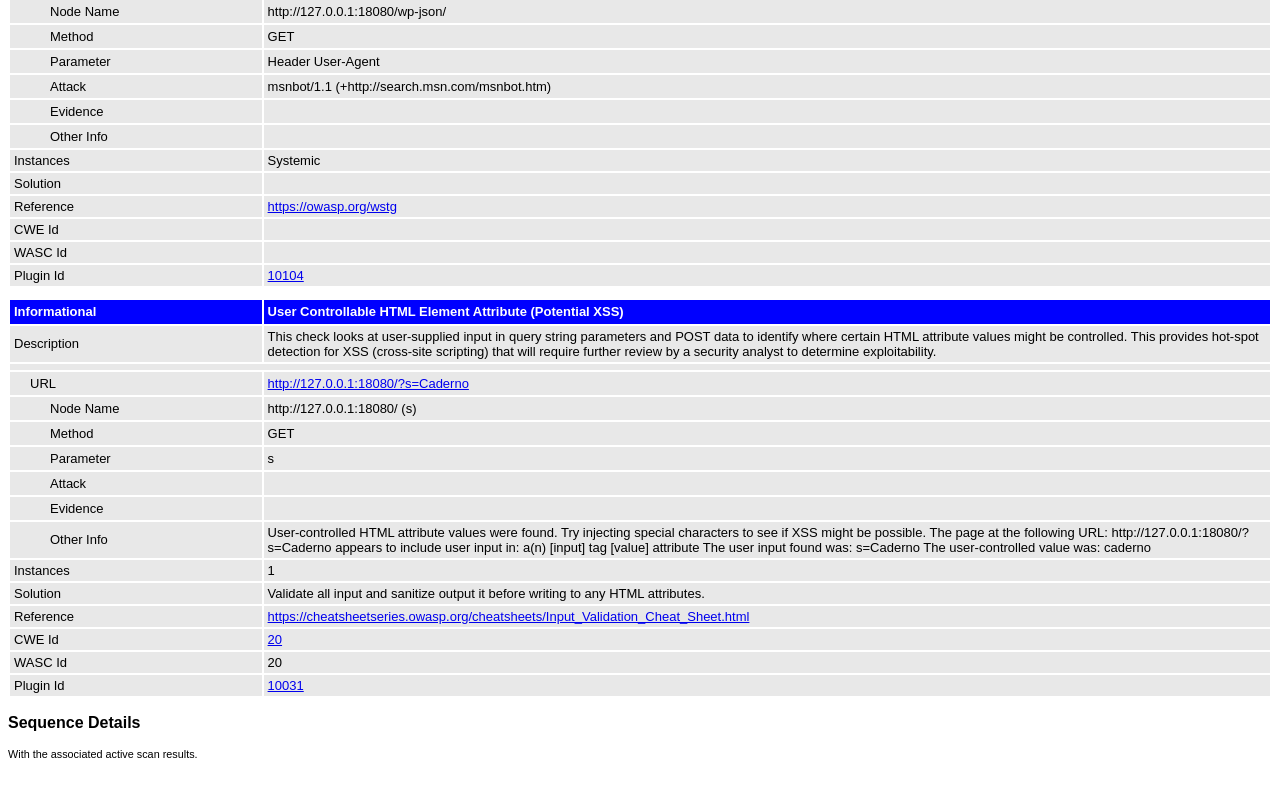
<file: evidencias/integracao/varredura/zap-report.html>
<!DOCTYPE html>
<html>
<head>
<META http-equiv="Content-Type" content="text/html; charset=UTF-8" />
<title>ZAP Scanning Report</title>
<style type="text/css">
body {
	font-family: "Helvetica Neue", Helvetica, Arial, sans-serif;
	color: #000;
	font-size: 13px;
}

h1 {
	text-align: center;
	font-weight: bold;
	font-size: 32px
}

h3 {
	font-size: 16px;
}

table {
	border: none;
	font-size: 13px;
}

td, th {
	padding: 3px 4px;
	word-break: break-word;
}

th {
	font-weight: bold;
	background-color: #666666;
}

td {
	background-color: #e8e8e8;
}

.spacer {
	margin: 10px;
}

.spacer-lg {
	margin: 40px;
}

.indent1 {
	padding: 4px 20px;
}

.indent2 {
	padding: 4px 40px;
}

.risk-3 {
	background-color: red;
	color: #FFF;
}

.risk-2 {
	background-color: orange;
	color: #FFF;
}

.risk-1 {
	background-color: yellow;
	color: #000;
}

.risk-0 {
	background-color: blue;
	color: #FFF;
}

.risk--1 {
	background-color: green;
	color: #FFF;
}

.summary {
	width: 45%;
}

.summary th {
	color: #FFF;
}

.summary100 {
	width: 100%;
}

.summary80 {
	width: 80%;
}

.tdconstrainer {
	width: 9.1%;
	padding: 0
}

.alerts {
	width: 75%;
}

.alerts th {
	color: #FFF;
}

.results {
	width: 100%;
}

.results th {
	text-align: left;
}

.left-header {
	display: inline-block;
}

.pass {
	background: green;
	color: white
}

.pass::before {
	content: '\2714';
	color: white
}

.fail {
	background: red;
	color: white
}

.fail::before {
	content: '\2716';
	color: white
}

.alert-3b::before {
	content: '\2691';
	color: red
}

.alert-2b::before {
	content: '\2691 ';
	color: orange
}

.alert-1b::before {
	content: '\2691';
	color: yellow
}

.alert-0b::before {
	content: '\2691';
	color: blue
}

.alert-3a::after {
	content: '\2691';
	color: red
}

.alert-2a::after {
	content: '\2691 ';
	color: orange
}

.alert-1a::after {
	content: '\2691';
	color: yellow
}

.alert-0a::after {
	content: '\2691';
	color: blue
}

.lm2 {
	margin-left: 2em;
}

.smallnote {
	font-size: 0.75em
}

.alwayswhite {
	color: white
}
</style>
</head>
<body>
	<h1>
		<!-- The ZAP by Checkmark Logo -->
		<img
			src="[data-uri]"
			alt="" />
		ZAP Scanning Report
	</h1>
	<p />
	

	<h2>
		
		Site: http://127.0.0.1:18080
		
	</h2>

	<h3>
		Generated on Sun, 22 Nov 2026 00:43:28
	</h3>

	<h3>
		ZAP Version: 2.17.0
	</h3>

	<h4>
		ZAP by <a href="https://checkmarx.com/">Checkmarx</a>
	</h4>

	
		<h3 class="left-header">Summary of Alerts</h3>
		<table class="summary">
			<tr>
				<th width="45%"
					height="24">Risk Level</th>
				<th width="55%"
					align="center">Number of Alerts</th>
			</tr>
			<tr>
				<td class="risk-3">
					<div>High</div>
				</td>
				<td align="center">
					<div>0</div>
				</td>
			</tr>
			<tr>
				<td class="risk-2">
					<div>Medium</div>
				</td>
				<td align="center">
					<div>0</div>
				</td>
			</tr>
			<tr>
				<td class="risk-1">
					<div>Low</div>
				</td>
				<td align="center">
					<div>0</div>
				</td>
			</tr>
			<tr>
				<td class="risk-0">
					<div>Informational</div>
				</td>
				<td align="center">
					<div>2</div>
				</td>
			</tr>
			<tr>
				<td class="risk--1">
					<div>				False Positives:</div>
				</td>
				<td align="center">
					<div>0</div>
				</td>
			</tr>
		</table>
		<div class="spacer-lg"></div>
	
	
	
		<h3 class="left-header">Insights</h3>
		<table class="summary100">
			<tr>
				<th height="24">Level</th>
				<th>Reason</th>
				<th>Site</th>
				<th>Description</th>
				<th>Statistic</th>
			</tr>
			
				<tr>
				<td class="risk-1">
					<div>Low</div>
				</td>
				<td>
					<div>Exceeded High</div>
				</td>
				<td>
					<div>http://127.0.0.1:18080</div>
				</td>
				<td>
					<div>Percentage of slow responses</div>
				</td>
				<td align="center">
					<div>100 %</div>
				</td>
				</tr>
			
				<tr>
				<td class="risk-0">
					<div>Info</div>
				</td>
				<td>
					<div>Informational</div>
				</td>
				<td>
					<div></div>
				</td>
				<td>
					<div>Percentage of network failures</div>
				</td>
				<td align="center">
					<div>1 %</div>
				</td>
				</tr>
			
				<tr>
				<td class="risk-0">
					<div>Info</div>
				</td>
				<td>
					<div>Informational</div>
				</td>
				<td>
					<div>http://127.0.0.1:18080</div>
				</td>
				<td>
					<div>Percentage of responses with status code 2xx</div>
				</td>
				<td align="center">
					<div>47 %</div>
				</td>
				</tr>
			
				<tr>
				<td class="risk-0">
					<div>Info</div>
				</td>
				<td>
					<div>Informational</div>
				</td>
				<td>
					<div>http://127.0.0.1:18080</div>
				</td>
				<td>
					<div>Percentage of responses with status code 3xx</div>
				</td>
				<td align="center">
					<div>16 %</div>
				</td>
				</tr>
			
				<tr>
				<td class="risk-0">
					<div>Info</div>
				</td>
				<td>
					<div>Exceeded Low</div>
				</td>
				<td>
					<div>http://127.0.0.1:18080</div>
				</td>
				<td>
					<div>Percentage of responses with status code 4xx</div>
				</td>
				<td align="center">
					<div>35 %</div>
				</td>
				</tr>
			
				<tr>
				<td class="risk-0">
					<div>Info</div>
				</td>
				<td>
					<div>Informational</div>
				</td>
				<td>
					<div>http://127.0.0.1:18080</div>
				</td>
				<td>
					<div>Percentage of endpoints with content type application/json</div>
				</td>
				<td align="center">
					<div>8 %</div>
				</td>
				</tr>
			
				<tr>
				<td class="risk-0">
					<div>Info</div>
				</td>
				<td>
					<div>Informational</div>
				</td>
				<td>
					<div>http://127.0.0.1:18080</div>
				</td>
				<td>
					<div>Percentage of endpoints with content type text/css</div>
				</td>
				<td align="center">
					<div>8 %</div>
				</td>
				</tr>
			
				<tr>
				<td class="risk-0">
					<div>Info</div>
				</td>
				<td>
					<div>Informational</div>
				</td>
				<td>
					<div>http://127.0.0.1:18080</div>
				</td>
				<td>
					<div>Percentage of endpoints with content type text/html</div>
				</td>
				<td align="center">
					<div>83 %</div>
				</td>
				</tr>
			
				<tr>
				<td class="risk-0">
					<div>Info</div>
				</td>
				<td>
					<div>Informational</div>
				</td>
				<td>
					<div>http://127.0.0.1:18080</div>
				</td>
				<td>
					<div>Percentage of endpoints with method GET</div>
				</td>
				<td align="center">
					<div>100 %</div>
				</td>
				</tr>
			
				<tr>
				<td class="risk-0">
					<div>Info</div>
				</td>
				<td>
					<div>Informational</div>
				</td>
				<td>
					<div>http://127.0.0.1:18080</div>
				</td>
				<td>
					<div>Count of total endpoints</div>
				</td>
				<td align="center">
					<div>12   </div>
				</td>
				</tr>
			
				<tr>
				<td class="risk-0">
					<div>Info</div>
				</td>
				<td>
					<div>Informational</div>
				</td>
				<td>
					<div>https://archive.mozilla.org</div>
				</td>
				<td>
					<div>Percentage of responses with status code 2xx</div>
				</td>
				<td align="center">
					<div>100 %</div>
				</td>
				</tr>
			
				<tr>
				<td class="risk-0">
					<div>Info</div>
				</td>
				<td>
					<div>Informational</div>
				</td>
				<td>
					<div>https://archive.mozilla.org</div>
				</td>
				<td>
					<div>Percentage of slow responses</div>
				</td>
				<td align="center">
					<div>50 %</div>
				</td>
				</tr>
			
		</table>
		<div class="spacer-lg"></div>
	

	
		
			<h3>Summary of Sequences</h3>
			<p class="smallnote">For each step: result (Pass/Fail) - risk (of highest alert(s) for the step, if any).</p>

			
				</table>
			
		
	</th:block>

	
		<h3>Alerts</h3>
		<table class="alerts">
			<tr>
				<th width="60%" height="24">Name</th>
				<th width="20%"
					align="center">Risk Level</th>
				<th width="20%"
					align="center">Number of Instances</th>
			</tr>
			<tr>
				<td><a href="#10104">User Agent Fuzzer</a></td>
				<td align="center" class="risk-0">Informational</td>
				
				<td align="center">Systemic</td>
				
				
			</tr>
			<tr>
				<td><a href="#10031">User Controllable HTML Element Attribute (Potential XSS)</a></td>
				<td align="center" class="risk-0">Informational</td>
				
				
				<td align="center">1</td>
				
			</tr>
		</table>
		<div class="spacer-lg"></div>
	

	
		<h3>Alert Detail</h3>
		
			<table class="results">
				<tr height="24">
					<th width="20%" class="risk-0"><a
						id="10104"></a>
						<div>Informational</div></th>
					<th class="risk-0">User Agent Fuzzer</th>
				</tr>
				<tr>
					<td width="20%">Description</td>
					<td width="80%">
							<div>Check for differences in response based on fuzzed User Agent (eg. mobile sites, access as a Search Engine Crawler). Compares the response statuscode and the hashcode of the response body with the original response.</div>
							
						</td>
				</tr>
				<TR vAlign="top">
					<TD colspan="2"></TD>
				</TR>
				
					<tr>
						<td width="20%"
							class="indent1">URL</td>
						<td width="80%"><a href="http://127.0.0.1:18080/wp-json/">http://127.0.0.1:18080/wp-json/</a></td>
					</tr>
					<tr>
						<td width="20%"
							class="indent2">Node Name</td>
						<td width="80%">http://127.0.0.1:18080/wp-json/</td>
					</tr>
					<tr>
						<td width="20%"
							class="indent2">Method</td>
						<td width="80%">GET</td>
					</tr>
					<tr>
						<td width="20%"
							class="indent2">Parameter</td>
						<td width="80%">Header User-Agent</td>
					</tr>
					<tr>
						<td width="20%"
							class="indent2">Attack</td>
						<td width="80%">Mozilla/5.0 (Windows NT 10.0; Trident/7.0; rv:11.0) like Gecko</td>
					</tr>
					<tr>
						<td width="20%"
							class="indent2">Evidence</td>
						<td width="80%"></td>
					</tr>
					<tr>
						<td width="20%"
							class="indent2">Other Info</td>
						<td width="80%"></td>
					</tr>
				
					<tr>
						<td width="20%"
							class="indent1">URL</td>
						<td width="80%"><a href="http://127.0.0.1:18080/wp-json/">http://127.0.0.1:18080/wp-json/</a></td>
					</tr>
					<tr>
						<td width="20%"
							class="indent2">Node Name</td>
						<td width="80%">http://127.0.0.1:18080/wp-json/</td>
					</tr>
					<tr>
						<td width="20%"
							class="indent2">Method</td>
						<td width="80%">GET</td>
					</tr>
					<tr>
						<td width="20%"
							class="indent2">Parameter</td>
						<td width="80%">Header User-Agent</td>
					</tr>
					<tr>
						<td width="20%"
							class="indent2">Attack</td>
						<td width="80%">Mozilla/5.0 (compatible; Googlebot/2.1; +http://www.google.com/bot.html)</td>
					</tr>
					<tr>
						<td width="20%"
							class="indent2">Evidence</td>
						<td width="80%"></td>
					</tr>
					<tr>
						<td width="20%"
							class="indent2">Other Info</td>
						<td width="80%"></td>
					</tr>
				
					<tr>
						<td width="20%"
							class="indent1">URL</td>
						<td width="80%"><a href="http://127.0.0.1:18080/wp-json/">http://127.0.0.1:18080/wp-json/</a></td>
					</tr>
					<tr>
						<td width="20%"
							class="indent2">Node Name</td>
						<td width="80%">http://127.0.0.1:18080/wp-json/</td>
					</tr>
					<tr>
						<td width="20%"
							class="indent2">Method</td>
						<td width="80%">GET</td>
					</tr>
					<tr>
						<td width="20%"
							class="indent2">Parameter</td>
						<td width="80%">Header User-Agent</td>
					</tr>
					<tr>
						<td width="20%"
							class="indent2">Attack</td>
						<td width="80%">msnbot/1.1 (+http://search.msn.com/msnbot.htm)</td>
					</tr>
					<tr>
						<td width="20%"
							class="indent2">Evidence</td>
						<td width="80%"></td>
					</tr>
					<tr>
						<td width="20%"
							class="indent2">Other Info</td>
						<td width="80%"></td>
					</tr>
				
				<tr>
					<td width="20%">Instances</td>
					
					<td width="80%">Systemic</td>
					
					
				</tr>
				<tr>
					<td width="20%">Solution</td>
					<td width="80%"></td>
				</tr>
				<tr>
					<td width="20%">Reference</td>
					<td width="80%">
							<a href="https://owasp.org/wstg">https://owasp.org/wstg</a>
							
						</td>
				</tr>
				<tr>
					<td width="20%">CWE Id</td>
					<td width="80%"></td>
				</tr>
				<tr>
					<td width="20%">WASC Id</td>
					<td width="80%"></td>
				</tr>
				<tr>
					<td width="20%">Plugin Id</td>
					<td width="80%"><a
						href="https://www.zaproxy.org/docs/alerts/10104/">10104</a></td>
				</tr>
			</table>
			<div class="spacer"></div>
		
			<table class="results">
				<tr height="24">
					<th width="20%" class="risk-0"><a
						id="10031"></a>
						<div>Informational</div></th>
					<th class="risk-0">User Controllable HTML Element Attribute (Potential XSS)</th>
				</tr>
				<tr>
					<td width="20%">Description</td>
					<td width="80%">
							<div>This check looks at user-supplied input in query string parameters and POST data to identify where certain HTML attribute values might be controlled. This provides hot-spot detection for XSS (cross-site scripting) that will require further review by a security analyst to determine exploitability.</div>
							
						</td>
				</tr>
				<TR vAlign="top">
					<TD colspan="2"></TD>
				</TR>
				
					<tr>
						<td width="20%"
							class="indent1">URL</td>
						<td width="80%"><a href="http://127.0.0.1:18080/?s=Caderno">http://127.0.0.1:18080/?s=Caderno</a></td>
					</tr>
					<tr>
						<td width="20%"
							class="indent2">Node Name</td>
						<td width="80%">http://127.0.0.1:18080/ (s)</td>
					</tr>
					<tr>
						<td width="20%"
							class="indent2">Method</td>
						<td width="80%">GET</td>
					</tr>
					<tr>
						<td width="20%"
							class="indent2">Parameter</td>
						<td width="80%">s</td>
					</tr>
					<tr>
						<td width="20%"
							class="indent2">Attack</td>
						<td width="80%"></td>
					</tr>
					<tr>
						<td width="20%"
							class="indent2">Evidence</td>
						<td width="80%"></td>
					</tr>
					<tr>
						<td width="20%"
							class="indent2">Other Info</td>
						<td width="80%">User-controlled HTML attribute values were found. Try injecting special characters to see if XSS might be possible. The page at the following URL:

http://127.0.0.1:18080/?s=Caderno

appears to include user input in:
a(n) [input] tag [value] attribute

The user input found was:
s=Caderno

The user-controlled value was:
caderno</td>
					</tr>
				
				<tr>
					<td width="20%">Instances</td>
					
					
					<td width="80%">1</td>
					
				</tr>
				<tr>
					<td width="20%">Solution</td>
					<td width="80%">
							<div>Validate all input and sanitize output it before writing to any HTML attributes.</div>
							
						</td>
				</tr>
				<tr>
					<td width="20%">Reference</td>
					<td width="80%">
							<a href="https://cheatsheetseries.owasp.org/cheatsheets/Input_Validation_Cheat_Sheet.html">https://cheatsheetseries.owasp.org/cheatsheets/Input_Validation_Cheat_Sheet.html</a>
							
						</td>
				</tr>
				<tr>
					<td width="20%">CWE Id</td>
					<td width="80%"><a
						href="https://cwe.mitre.org/data/definitions/20.html">20</a></td>
				</tr>
				<tr>
					<td width="20%">WASC Id</td>
					<td width="80%">20</td>
				</tr>
				<tr>
					<td width="20%">Plugin Id</td>
					<td width="80%"><a
						href="https://www.zaproxy.org/docs/alerts/10031/">10031</a></td>
				</tr>
			</table>
			<div class="spacer"></div>
		
	

	
		
			<h3>Sequence Details</h3>
			<sup>With the associated active scan results.</sup>

			

			<div class="spacer-lg"></div>

		
	

</body>
</html>
</file>
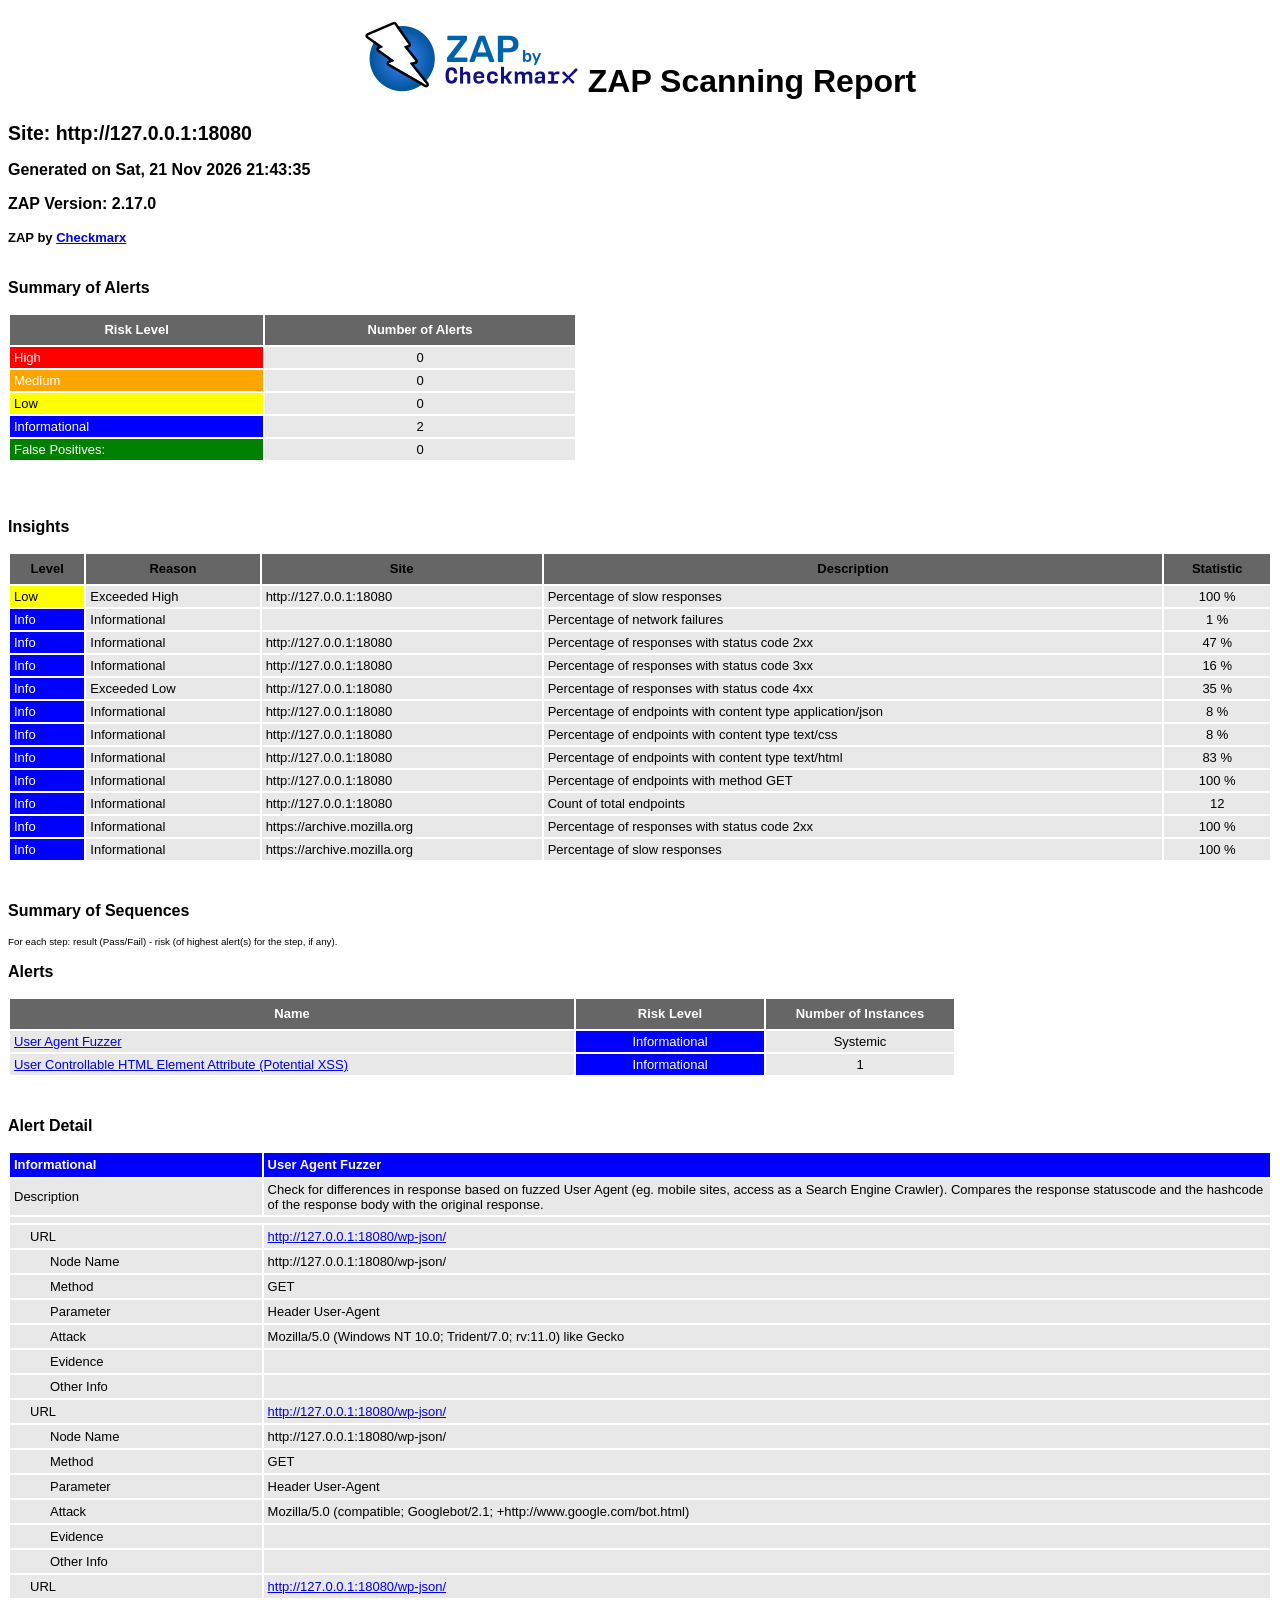
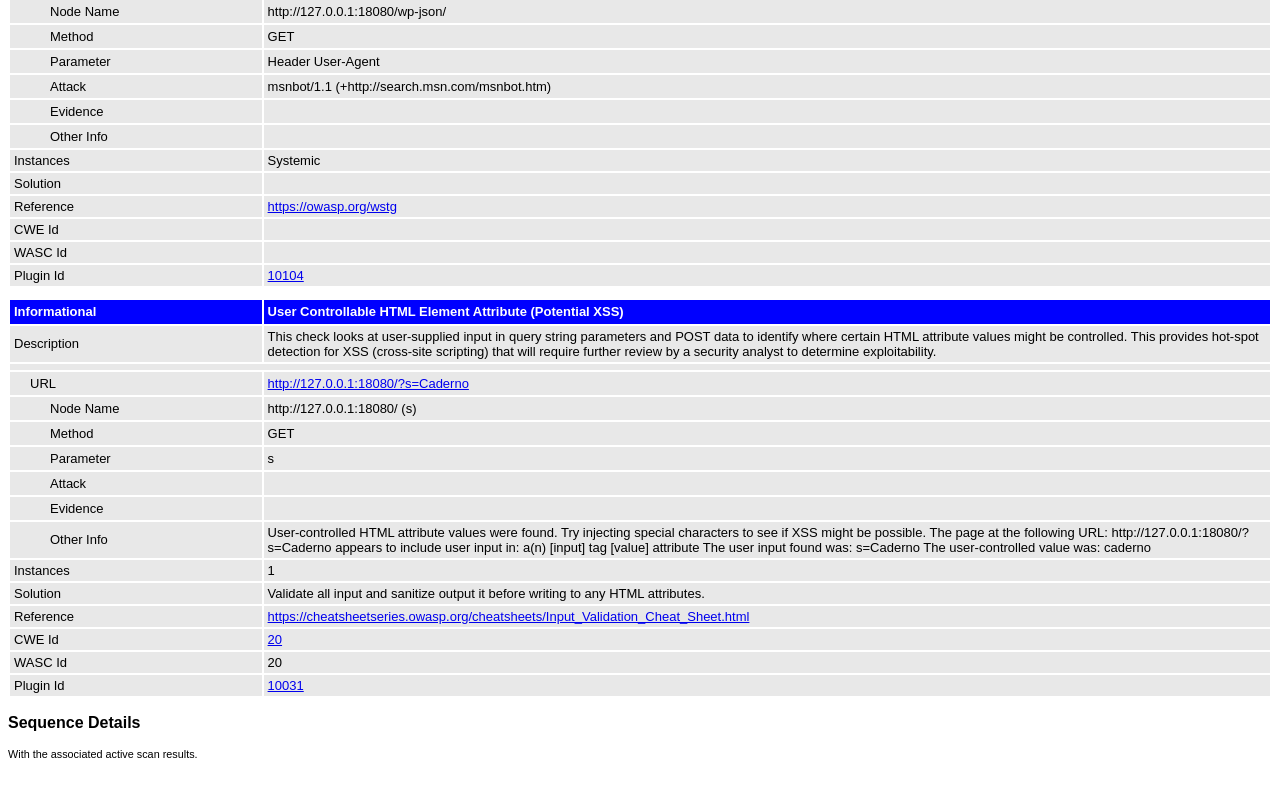
<file: evidencias/wordpress/varredura/zap-report.html>
<!DOCTYPE html>
<html>
<head>
<META http-equiv="Content-Type" content="text/html; charset=UTF-8" />
<title>ZAP Scanning Report</title>
<style type="text/css">
body {
	font-family: "Helvetica Neue", Helvetica, Arial, sans-serif;
	color: #000;
	font-size: 13px;
}

h1 {
	text-align: center;
	font-weight: bold;
	font-size: 32px
}

h3 {
	font-size: 16px;
}

table {
	border: none;
	font-size: 13px;
}

td, th {
	padding: 3px 4px;
	word-break: break-word;
}

th {
	font-weight: bold;
	background-color: #666666;
}

td {
	background-color: #e8e8e8;
}

.spacer {
	margin: 10px;
}

.spacer-lg {
	margin: 40px;
}

.indent1 {
	padding: 4px 20px;
}

.indent2 {
	padding: 4px 40px;
}

.risk-3 {
	background-color: red;
	color: #FFF;
}

.risk-2 {
	background-color: orange;
	color: #FFF;
}

.risk-1 {
	background-color: yellow;
	color: #000;
}

.risk-0 {
	background-color: blue;
	color: #FFF;
}

.risk--1 {
	background-color: green;
	color: #FFF;
}

.summary {
	width: 45%;
}

.summary th {
	color: #FFF;
}

.summary100 {
	width: 100%;
}

.summary80 {
	width: 80%;
}

.tdconstrainer {
	width: 9.1%;
	padding: 0
}

.alerts {
	width: 75%;
}

.alerts th {
	color: #FFF;
}

.results {
	width: 100%;
}

.results th {
	text-align: left;
}

.left-header {
	display: inline-block;
}

.pass {
	background: green;
	color: white
}

.pass::before {
	content: '\2714';
	color: white
}

.fail {
	background: red;
	color: white
}

.fail::before {
	content: '\2716';
	color: white
}

.alert-3b::before {
	content: '\2691';
	color: red
}

.alert-2b::before {
	content: '\2691 ';
	color: orange
}

.alert-1b::before {
	content: '\2691';
	color: yellow
}

.alert-0b::before {
	content: '\2691';
	color: blue
}

.alert-3a::after {
	content: '\2691';
	color: red
}

.alert-2a::after {
	content: '\2691 ';
	color: orange
}

.alert-1a::after {
	content: '\2691';
	color: yellow
}

.alert-0a::after {
	content: '\2691';
	color: blue
}

.lm2 {
	margin-left: 2em;
}

.smallnote {
	font-size: 0.75em
}

.alwayswhite {
	color: white
}
</style>
</head>
<body>
	<h1>
		<!-- The ZAP by Checkmark Logo -->
		<img
			src="[data-uri]"
			alt="" />
		ZAP Scanning Report
	</h1>
	<p />
	

	<h2>
		
		Site: http://127.0.0.1:18080
		
	</h2>

	<h3>
		Generated on Sat, 21 Nov 2026 21:43:35
	</h3>

	<h3>
		ZAP Version: 2.17.0
	</h3>

	<h4>
		ZAP by <a href="https://checkmarx.com/">Checkmarx</a>
	</h4>

	
		<h3 class="left-header">Summary of Alerts</h3>
		<table class="summary">
			<tr>
				<th width="45%"
					height="24">Risk Level</th>
				<th width="55%"
					align="center">Number of Alerts</th>
			</tr>
			<tr>
				<td class="risk-3">
					<div>High</div>
				</td>
				<td align="center">
					<div>0</div>
				</td>
			</tr>
			<tr>
				<td class="risk-2">
					<div>Medium</div>
				</td>
				<td align="center">
					<div>0</div>
				</td>
			</tr>
			<tr>
				<td class="risk-1">
					<div>Low</div>
				</td>
				<td align="center">
					<div>0</div>
				</td>
			</tr>
			<tr>
				<td class="risk-0">
					<div>Informational</div>
				</td>
				<td align="center">
					<div>2</div>
				</td>
			</tr>
			<tr>
				<td class="risk--1">
					<div>				False Positives:</div>
				</td>
				<td align="center">
					<div>0</div>
				</td>
			</tr>
		</table>
		<div class="spacer-lg"></div>
	
	
	
		<h3 class="left-header">Insights</h3>
		<table class="summary100">
			<tr>
				<th height="24">Level</th>
				<th>Reason</th>
				<th>Site</th>
				<th>Description</th>
				<th>Statistic</th>
			</tr>
			
				<tr>
				<td class="risk-1">
					<div>Low</div>
				</td>
				<td>
					<div>Exceeded High</div>
				</td>
				<td>
					<div>http://127.0.0.1:18080</div>
				</td>
				<td>
					<div>Percentage of slow responses</div>
				</td>
				<td align="center">
					<div>100 %</div>
				</td>
				</tr>
			
				<tr>
				<td class="risk-0">
					<div>Info</div>
				</td>
				<td>
					<div>Informational</div>
				</td>
				<td>
					<div></div>
				</td>
				<td>
					<div>Percentage of network failures</div>
				</td>
				<td align="center">
					<div>1 %</div>
				</td>
				</tr>
			
				<tr>
				<td class="risk-0">
					<div>Info</div>
				</td>
				<td>
					<div>Informational</div>
				</td>
				<td>
					<div>http://127.0.0.1:18080</div>
				</td>
				<td>
					<div>Percentage of responses with status code 2xx</div>
				</td>
				<td align="center">
					<div>47 %</div>
				</td>
				</tr>
			
				<tr>
				<td class="risk-0">
					<div>Info</div>
				</td>
				<td>
					<div>Informational</div>
				</td>
				<td>
					<div>http://127.0.0.1:18080</div>
				</td>
				<td>
					<div>Percentage of responses with status code 3xx</div>
				</td>
				<td align="center">
					<div>16 %</div>
				</td>
				</tr>
			
				<tr>
				<td class="risk-0">
					<div>Info</div>
				</td>
				<td>
					<div>Exceeded Low</div>
				</td>
				<td>
					<div>http://127.0.0.1:18080</div>
				</td>
				<td>
					<div>Percentage of responses with status code 4xx</div>
				</td>
				<td align="center">
					<div>35 %</div>
				</td>
				</tr>
			
				<tr>
				<td class="risk-0">
					<div>Info</div>
				</td>
				<td>
					<div>Informational</div>
				</td>
				<td>
					<div>http://127.0.0.1:18080</div>
				</td>
				<td>
					<div>Percentage of endpoints with content type application/json</div>
				</td>
				<td align="center">
					<div>8 %</div>
				</td>
				</tr>
			
				<tr>
				<td class="risk-0">
					<div>Info</div>
				</td>
				<td>
					<div>Informational</div>
				</td>
				<td>
					<div>http://127.0.0.1:18080</div>
				</td>
				<td>
					<div>Percentage of endpoints with content type text/css</div>
				</td>
				<td align="center">
					<div>8 %</div>
				</td>
				</tr>
			
				<tr>
				<td class="risk-0">
					<div>Info</div>
				</td>
				<td>
					<div>Informational</div>
				</td>
				<td>
					<div>http://127.0.0.1:18080</div>
				</td>
				<td>
					<div>Percentage of endpoints with content type text/html</div>
				</td>
				<td align="center">
					<div>83 %</div>
				</td>
				</tr>
			
				<tr>
				<td class="risk-0">
					<div>Info</div>
				</td>
				<td>
					<div>Informational</div>
				</td>
				<td>
					<div>http://127.0.0.1:18080</div>
				</td>
				<td>
					<div>Percentage of endpoints with method GET</div>
				</td>
				<td align="center">
					<div>100 %</div>
				</td>
				</tr>
			
				<tr>
				<td class="risk-0">
					<div>Info</div>
				</td>
				<td>
					<div>Informational</div>
				</td>
				<td>
					<div>http://127.0.0.1:18080</div>
				</td>
				<td>
					<div>Count of total endpoints</div>
				</td>
				<td align="center">
					<div>12   </div>
				</td>
				</tr>
			
				<tr>
				<td class="risk-0">
					<div>Info</div>
				</td>
				<td>
					<div>Informational</div>
				</td>
				<td>
					<div>https://archive.mozilla.org</div>
				</td>
				<td>
					<div>Percentage of responses with status code 2xx</div>
				</td>
				<td align="center">
					<div>100 %</div>
				</td>
				</tr>
			
				<tr>
				<td class="risk-0">
					<div>Info</div>
				</td>
				<td>
					<div>Informational</div>
				</td>
				<td>
					<div>https://archive.mozilla.org</div>
				</td>
				<td>
					<div>Percentage of slow responses</div>
				</td>
				<td align="center">
					<div>100 %</div>
				</td>
				</tr>
			
		</table>
		<div class="spacer-lg"></div>
	

	
		
			<h3>Summary of Sequences</h3>
			<p class="smallnote">For each step: result (Pass/Fail) - risk (of highest alert(s) for the step, if any).</p>

			
				</table>
			
		
	</th:block>

	
		<h3>Alerts</h3>
		<table class="alerts">
			<tr>
				<th width="60%" height="24">Name</th>
				<th width="20%"
					align="center">Risk Level</th>
				<th width="20%"
					align="center">Number of Instances</th>
			</tr>
			<tr>
				<td><a href="#10104">User Agent Fuzzer</a></td>
				<td align="center" class="risk-0">Informational</td>
				
				<td align="center">Systemic</td>
				
				
			</tr>
			<tr>
				<td><a href="#10031">User Controllable HTML Element Attribute (Potential XSS)</a></td>
				<td align="center" class="risk-0">Informational</td>
				
				
				<td align="center">1</td>
				
			</tr>
		</table>
		<div class="spacer-lg"></div>
	

	
		<h3>Alert Detail</h3>
		
			<table class="results">
				<tr height="24">
					<th width="20%" class="risk-0"><a
						id="10104"></a>
						<div>Informational</div></th>
					<th class="risk-0">User Agent Fuzzer</th>
				</tr>
				<tr>
					<td width="20%">Description</td>
					<td width="80%">
							<div>Check for differences in response based on fuzzed User Agent (eg. mobile sites, access as a Search Engine Crawler). Compares the response statuscode and the hashcode of the response body with the original response.</div>
							
						</td>
				</tr>
				<TR vAlign="top">
					<TD colspan="2"></TD>
				</TR>
				
					<tr>
						<td width="20%"
							class="indent1">URL</td>
						<td width="80%"><a href="http://127.0.0.1:18080/wp-json/">http://127.0.0.1:18080/wp-json/</a></td>
					</tr>
					<tr>
						<td width="20%"
							class="indent2">Node Name</td>
						<td width="80%">http://127.0.0.1:18080/wp-json/</td>
					</tr>
					<tr>
						<td width="20%"
							class="indent2">Method</td>
						<td width="80%">GET</td>
					</tr>
					<tr>
						<td width="20%"
							class="indent2">Parameter</td>
						<td width="80%">Header User-Agent</td>
					</tr>
					<tr>
						<td width="20%"
							class="indent2">Attack</td>
						<td width="80%">Mozilla/5.0 (Windows NT 10.0; Trident/7.0; rv:11.0) like Gecko</td>
					</tr>
					<tr>
						<td width="20%"
							class="indent2">Evidence</td>
						<td width="80%"></td>
					</tr>
					<tr>
						<td width="20%"
							class="indent2">Other Info</td>
						<td width="80%"></td>
					</tr>
				
					<tr>
						<td width="20%"
							class="indent1">URL</td>
						<td width="80%"><a href="http://127.0.0.1:18080/wp-json/">http://127.0.0.1:18080/wp-json/</a></td>
					</tr>
					<tr>
						<td width="20%"
							class="indent2">Node Name</td>
						<td width="80%">http://127.0.0.1:18080/wp-json/</td>
					</tr>
					<tr>
						<td width="20%"
							class="indent2">Method</td>
						<td width="80%">GET</td>
					</tr>
					<tr>
						<td width="20%"
							class="indent2">Parameter</td>
						<td width="80%">Header User-Agent</td>
					</tr>
					<tr>
						<td width="20%"
							class="indent2">Attack</td>
						<td width="80%">Mozilla/5.0 (compatible; Googlebot/2.1; +http://www.google.com/bot.html)</td>
					</tr>
					<tr>
						<td width="20%"
							class="indent2">Evidence</td>
						<td width="80%"></td>
					</tr>
					<tr>
						<td width="20%"
							class="indent2">Other Info</td>
						<td width="80%"></td>
					</tr>
				
					<tr>
						<td width="20%"
							class="indent1">URL</td>
						<td width="80%"><a href="http://127.0.0.1:18080/wp-json/">http://127.0.0.1:18080/wp-json/</a></td>
					</tr>
					<tr>
						<td width="20%"
							class="indent2">Node Name</td>
						<td width="80%">http://127.0.0.1:18080/wp-json/</td>
					</tr>
					<tr>
						<td width="20%"
							class="indent2">Method</td>
						<td width="80%">GET</td>
					</tr>
					<tr>
						<td width="20%"
							class="indent2">Parameter</td>
						<td width="80%">Header User-Agent</td>
					</tr>
					<tr>
						<td width="20%"
							class="indent2">Attack</td>
						<td width="80%">msnbot/1.1 (+http://search.msn.com/msnbot.htm)</td>
					</tr>
					<tr>
						<td width="20%"
							class="indent2">Evidence</td>
						<td width="80%"></td>
					</tr>
					<tr>
						<td width="20%"
							class="indent2">Other Info</td>
						<td width="80%"></td>
					</tr>
				
				<tr>
					<td width="20%">Instances</td>
					
					<td width="80%">Systemic</td>
					
					
				</tr>
				<tr>
					<td width="20%">Solution</td>
					<td width="80%"></td>
				</tr>
				<tr>
					<td width="20%">Reference</td>
					<td width="80%">
							<a href="https://owasp.org/wstg">https://owasp.org/wstg</a>
							
						</td>
				</tr>
				<tr>
					<td width="20%">CWE Id</td>
					<td width="80%"></td>
				</tr>
				<tr>
					<td width="20%">WASC Id</td>
					<td width="80%"></td>
				</tr>
				<tr>
					<td width="20%">Plugin Id</td>
					<td width="80%"><a
						href="https://www.zaproxy.org/docs/alerts/10104/">10104</a></td>
				</tr>
			</table>
			<div class="spacer"></div>
		
			<table class="results">
				<tr height="24">
					<th width="20%" class="risk-0"><a
						id="10031"></a>
						<div>Informational</div></th>
					<th class="risk-0">User Controllable HTML Element Attribute (Potential XSS)</th>
				</tr>
				<tr>
					<td width="20%">Description</td>
					<td width="80%">
							<div>This check looks at user-supplied input in query string parameters and POST data to identify where certain HTML attribute values might be controlled. This provides hot-spot detection for XSS (cross-site scripting) that will require further review by a security analyst to determine exploitability.</div>
							
						</td>
				</tr>
				<TR vAlign="top">
					<TD colspan="2"></TD>
				</TR>
				
					<tr>
						<td width="20%"
							class="indent1">URL</td>
						<td width="80%"><a href="http://127.0.0.1:18080/?s=Caderno">http://127.0.0.1:18080/?s=Caderno</a></td>
					</tr>
					<tr>
						<td width="20%"
							class="indent2">Node Name</td>
						<td width="80%">http://127.0.0.1:18080/ (s)</td>
					</tr>
					<tr>
						<td width="20%"
							class="indent2">Method</td>
						<td width="80%">GET</td>
					</tr>
					<tr>
						<td width="20%"
							class="indent2">Parameter</td>
						<td width="80%">s</td>
					</tr>
					<tr>
						<td width="20%"
							class="indent2">Attack</td>
						<td width="80%"></td>
					</tr>
					<tr>
						<td width="20%"
							class="indent2">Evidence</td>
						<td width="80%"></td>
					</tr>
					<tr>
						<td width="20%"
							class="indent2">Other Info</td>
						<td width="80%">User-controlled HTML attribute values were found. Try injecting special characters to see if XSS might be possible. The page at the following URL:

http://127.0.0.1:18080/?s=Caderno

appears to include user input in:
a(n) [input] tag [value] attribute

The user input found was:
s=Caderno

The user-controlled value was:
caderno</td>
					</tr>
				
				<tr>
					<td width="20%">Instances</td>
					
					
					<td width="80%">1</td>
					
				</tr>
				<tr>
					<td width="20%">Solution</td>
					<td width="80%">
							<div>Validate all input and sanitize output it before writing to any HTML attributes.</div>
							
						</td>
				</tr>
				<tr>
					<td width="20%">Reference</td>
					<td width="80%">
							<a href="https://cheatsheetseries.owasp.org/cheatsheets/Input_Validation_Cheat_Sheet.html">https://cheatsheetseries.owasp.org/cheatsheets/Input_Validation_Cheat_Sheet.html</a>
							
						</td>
				</tr>
				<tr>
					<td width="20%">CWE Id</td>
					<td width="80%"><a
						href="https://cwe.mitre.org/data/definitions/20.html">20</a></td>
				</tr>
				<tr>
					<td width="20%">WASC Id</td>
					<td width="80%">20</td>
				</tr>
				<tr>
					<td width="20%">Plugin Id</td>
					<td width="80%"><a
						href="https://www.zaproxy.org/docs/alerts/10031/">10031</a></td>
				</tr>
			</table>
			<div class="spacer"></div>
		
	

	
		
			<h3>Sequence Details</h3>
			<sup>With the associated active scan results.</sup>

			

			<div class="spacer-lg"></div>

		
	

</body>
</html>
</file>
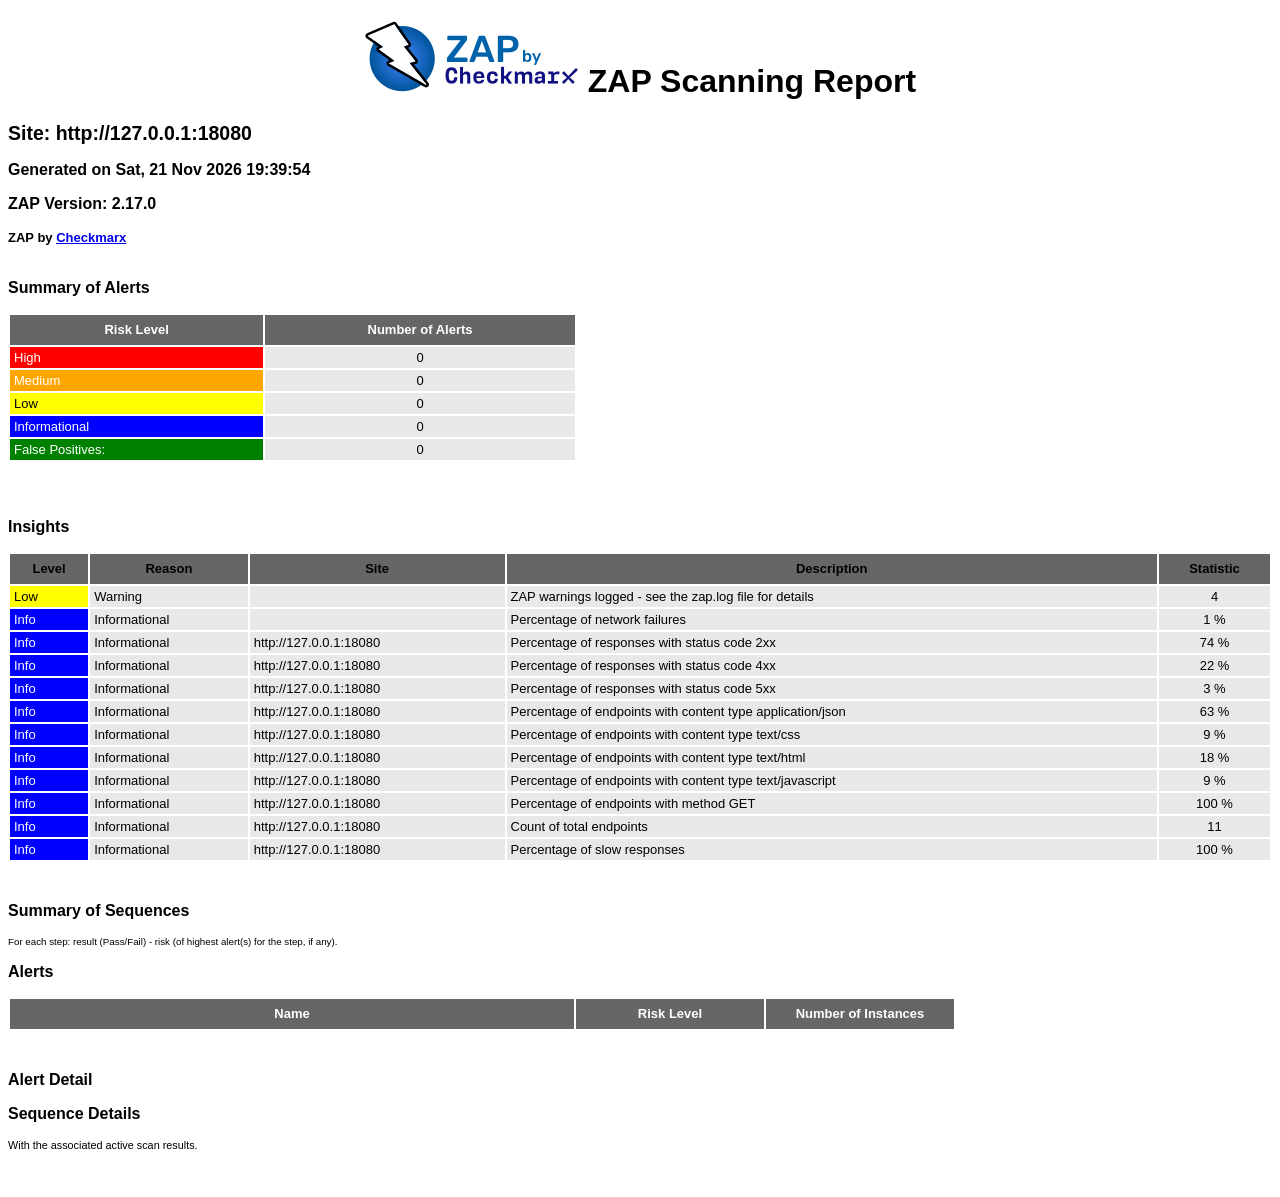
<file: evidencias/atuais/varredura/inicial/zap-report.html>
<!DOCTYPE html>
<html>
<head>
<META http-equiv="Content-Type" content="text/html; charset=UTF-8" />
<title>ZAP Scanning Report</title>
<style type="text/css">
body {
	font-family: "Helvetica Neue", Helvetica, Arial, sans-serif;
	color: #000;
	font-size: 13px;
}

h1 {
	text-align: center;
	font-weight: bold;
	font-size: 32px
}

h3 {
	font-size: 16px;
}

table {
	border: none;
	font-size: 13px;
}

td, th {
	padding: 3px 4px;
	word-break: break-word;
}

th {
	font-weight: bold;
	background-color: #666666;
}

td {
	background-color: #e8e8e8;
}

.spacer {
	margin: 10px;
}

.spacer-lg {
	margin: 40px;
}

.indent1 {
	padding: 4px 20px;
}

.indent2 {
	padding: 4px 40px;
}

.risk-3 {
	background-color: red;
	color: #FFF;
}

.risk-2 {
	background-color: orange;
	color: #FFF;
}

.risk-1 {
	background-color: yellow;
	color: #000;
}

.risk-0 {
	background-color: blue;
	color: #FFF;
}

.risk--1 {
	background-color: green;
	color: #FFF;
}

.summary {
	width: 45%;
}

.summary th {
	color: #FFF;
}

.summary100 {
	width: 100%;
}

.summary80 {
	width: 80%;
}

.tdconstrainer {
	width: 9.1%;
	padding: 0
}

.alerts {
	width: 75%;
}

.alerts th {
	color: #FFF;
}

.results {
	width: 100%;
}

.results th {
	text-align: left;
}

.left-header {
	display: inline-block;
}

.pass {
	background: green;
	color: white
}

.pass::before {
	content: '\2714';
	color: white
}

.fail {
	background: red;
	color: white
}

.fail::before {
	content: '\2716';
	color: white
}

.alert-3b::before {
	content: '\2691';
	color: red
}

.alert-2b::before {
	content: '\2691 ';
	color: orange
}

.alert-1b::before {
	content: '\2691';
	color: yellow
}

.alert-0b::before {
	content: '\2691';
	color: blue
}

.alert-3a::after {
	content: '\2691';
	color: red
}

.alert-2a::after {
	content: '\2691 ';
	color: orange
}

.alert-1a::after {
	content: '\2691';
	color: yellow
}

.alert-0a::after {
	content: '\2691';
	color: blue
}

.lm2 {
	margin-left: 2em;
}

.smallnote {
	font-size: 0.75em
}

.alwayswhite {
	color: white
}

.script-diagnostic-screenshot {
	display: block;
	max-width: 100%;
	height: auto;
}
</style>
</head>
<body>
	<h1>
		<!-- The ZAP by Checkmark Logo -->
		<img
			src="[data-uri]"
			alt="" />
		ZAP Scanning Report
	</h1>
	<p />
	

	<h2>
		
		Site: http://127.0.0.1:18080
		
	</h2>

	<h3>
		Generated on Sat, 21 Nov 2026 19:39:54
	</h3>

	<h3>
		ZAP Version: 2.17.0
	</h3>

	<h4>
		ZAP by <a href="https://checkmarx.com/">Checkmarx</a>
	</h4>

	
		<h3 class="left-header">Summary of Alerts</h3>
		<table class="summary">
			<tr>
				<th width="45%"
					height="24">Risk Level</th>
				<th width="55%"
					align="center">Number of Alerts</th>
			</tr>
			<tr>
				<td class="risk-3">
					<div>High</div>
				</td>
				<td align="center">
					<div>0</div>
				</td>
			</tr>
			<tr>
				<td class="risk-2">
					<div>Medium</div>
				</td>
				<td align="center">
					<div>0</div>
				</td>
			</tr>
			<tr>
				<td class="risk-1">
					<div>Low</div>
				</td>
				<td align="center">
					<div>0</div>
				</td>
			</tr>
			<tr>
				<td class="risk-0">
					<div>Informational</div>
				</td>
				<td align="center">
					<div>0</div>
				</td>
			</tr>
			<tr>
				<td class="risk--1">
					<div>				False Positives:</div>
				</td>
				<td align="center">
					<div>0</div>
				</td>
			</tr>
		</table>
		<div class="spacer-lg"></div>
	
	
	
		<h3 class="left-header">Insights</h3>
		
		<table class="summary100">
			<tr>
				<th height="24">Level</th>
				<th>Reason</th>
				<th>Site</th>
				<th>Description</th>
				<th>Statistic</th>
			</tr>
			
				<tr>
				<td class="risk-1">
					<div>Low</div>
				</td>
				<td>
					<div>Warning</div>
				</td>
				<td>
					<div></div>
				</td>
				<td>
					<div>ZAP warnings logged - see the zap.log file for details</div>
				</td>
				<td align="center">
					<div>4   </div>
				</td>
				</tr>
			
				<tr>
				<td class="risk-0">
					<div>Info</div>
				</td>
				<td>
					<div>Informational</div>
				</td>
				<td>
					<div></div>
				</td>
				<td>
					<div>Percentage of network failures</div>
				</td>
				<td align="center">
					<div>1 %</div>
				</td>
				</tr>
			
				<tr>
				<td class="risk-0">
					<div>Info</div>
				</td>
				<td>
					<div>Informational</div>
				</td>
				<td>
					<div>http://127.0.0.1:18080</div>
				</td>
				<td>
					<div>Percentage of responses with status code 2xx</div>
				</td>
				<td align="center">
					<div>74 %</div>
				</td>
				</tr>
			
				<tr>
				<td class="risk-0">
					<div>Info</div>
				</td>
				<td>
					<div>Informational</div>
				</td>
				<td>
					<div>http://127.0.0.1:18080</div>
				</td>
				<td>
					<div>Percentage of responses with status code 4xx</div>
				</td>
				<td align="center">
					<div>22 %</div>
				</td>
				</tr>
			
				<tr>
				<td class="risk-0">
					<div>Info</div>
				</td>
				<td>
					<div>Informational</div>
				</td>
				<td>
					<div>http://127.0.0.1:18080</div>
				</td>
				<td>
					<div>Percentage of responses with status code 5xx</div>
				</td>
				<td align="center">
					<div>3 %</div>
				</td>
				</tr>
			
				<tr>
				<td class="risk-0">
					<div>Info</div>
				</td>
				<td>
					<div>Informational</div>
				</td>
				<td>
					<div>http://127.0.0.1:18080</div>
				</td>
				<td>
					<div>Percentage of endpoints with content type application/json</div>
				</td>
				<td align="center">
					<div>63 %</div>
				</td>
				</tr>
			
				<tr>
				<td class="risk-0">
					<div>Info</div>
				</td>
				<td>
					<div>Informational</div>
				</td>
				<td>
					<div>http://127.0.0.1:18080</div>
				</td>
				<td>
					<div>Percentage of endpoints with content type text/css</div>
				</td>
				<td align="center">
					<div>9 %</div>
				</td>
				</tr>
			
				<tr>
				<td class="risk-0">
					<div>Info</div>
				</td>
				<td>
					<div>Informational</div>
				</td>
				<td>
					<div>http://127.0.0.1:18080</div>
				</td>
				<td>
					<div>Percentage of endpoints with content type text/html</div>
				</td>
				<td align="center">
					<div>18 %</div>
				</td>
				</tr>
			
				<tr>
				<td class="risk-0">
					<div>Info</div>
				</td>
				<td>
					<div>Informational</div>
				</td>
				<td>
					<div>http://127.0.0.1:18080</div>
				</td>
				<td>
					<div>Percentage of endpoints with content type text/javascript</div>
				</td>
				<td align="center">
					<div>9 %</div>
				</td>
				</tr>
			
				<tr>
				<td class="risk-0">
					<div>Info</div>
				</td>
				<td>
					<div>Informational</div>
				</td>
				<td>
					<div>http://127.0.0.1:18080</div>
				</td>
				<td>
					<div>Percentage of endpoints with method GET</div>
				</td>
				<td align="center">
					<div>100 %</div>
				</td>
				</tr>
			
				<tr>
				<td class="risk-0">
					<div>Info</div>
				</td>
				<td>
					<div>Informational</div>
				</td>
				<td>
					<div>http://127.0.0.1:18080</div>
				</td>
				<td>
					<div>Count of total endpoints</div>
				</td>
				<td align="center">
					<div>11   </div>
				</td>
				</tr>
			
				<tr>
				<td class="risk-0">
					<div>Info</div>
				</td>
				<td>
					<div>Informational</div>
				</td>
				<td>
					<div>http://127.0.0.1:18080</div>
				</td>
				<td>
					<div>Percentage of slow responses</div>
				</td>
				<td align="center">
					<div>100 %</div>
				</td>
				</tr>
			
		</table>
		<div class="spacer-lg"></div>
	

	

	
		
			<h3>Summary of Sequences</h3>
			<p class="smallnote">For each step: result (Pass/Fail) - risk (of highest alert(s) for the step, if any).</p>

			
				</table>
			
		
	</th:block>

	
		<h3>Alerts</h3>
		<table class="alerts">
			<tr>
				<th width="60%" height="24">Name</th>
				<th width="20%"
					align="center">Risk Level</th>
				<th width="20%"
					align="center">Number of Instances</th>
			</tr>
			
		</table>
		<div class="spacer-lg"></div>
	

	
		<h3>Alert Detail</h3>
		
	

	
		
			<h3>Sequence Details</h3>
			<sup>With the associated active scan results.</sup>

			

			<div class="spacer-lg"></div>

		
	

</body>
</html>
</file>
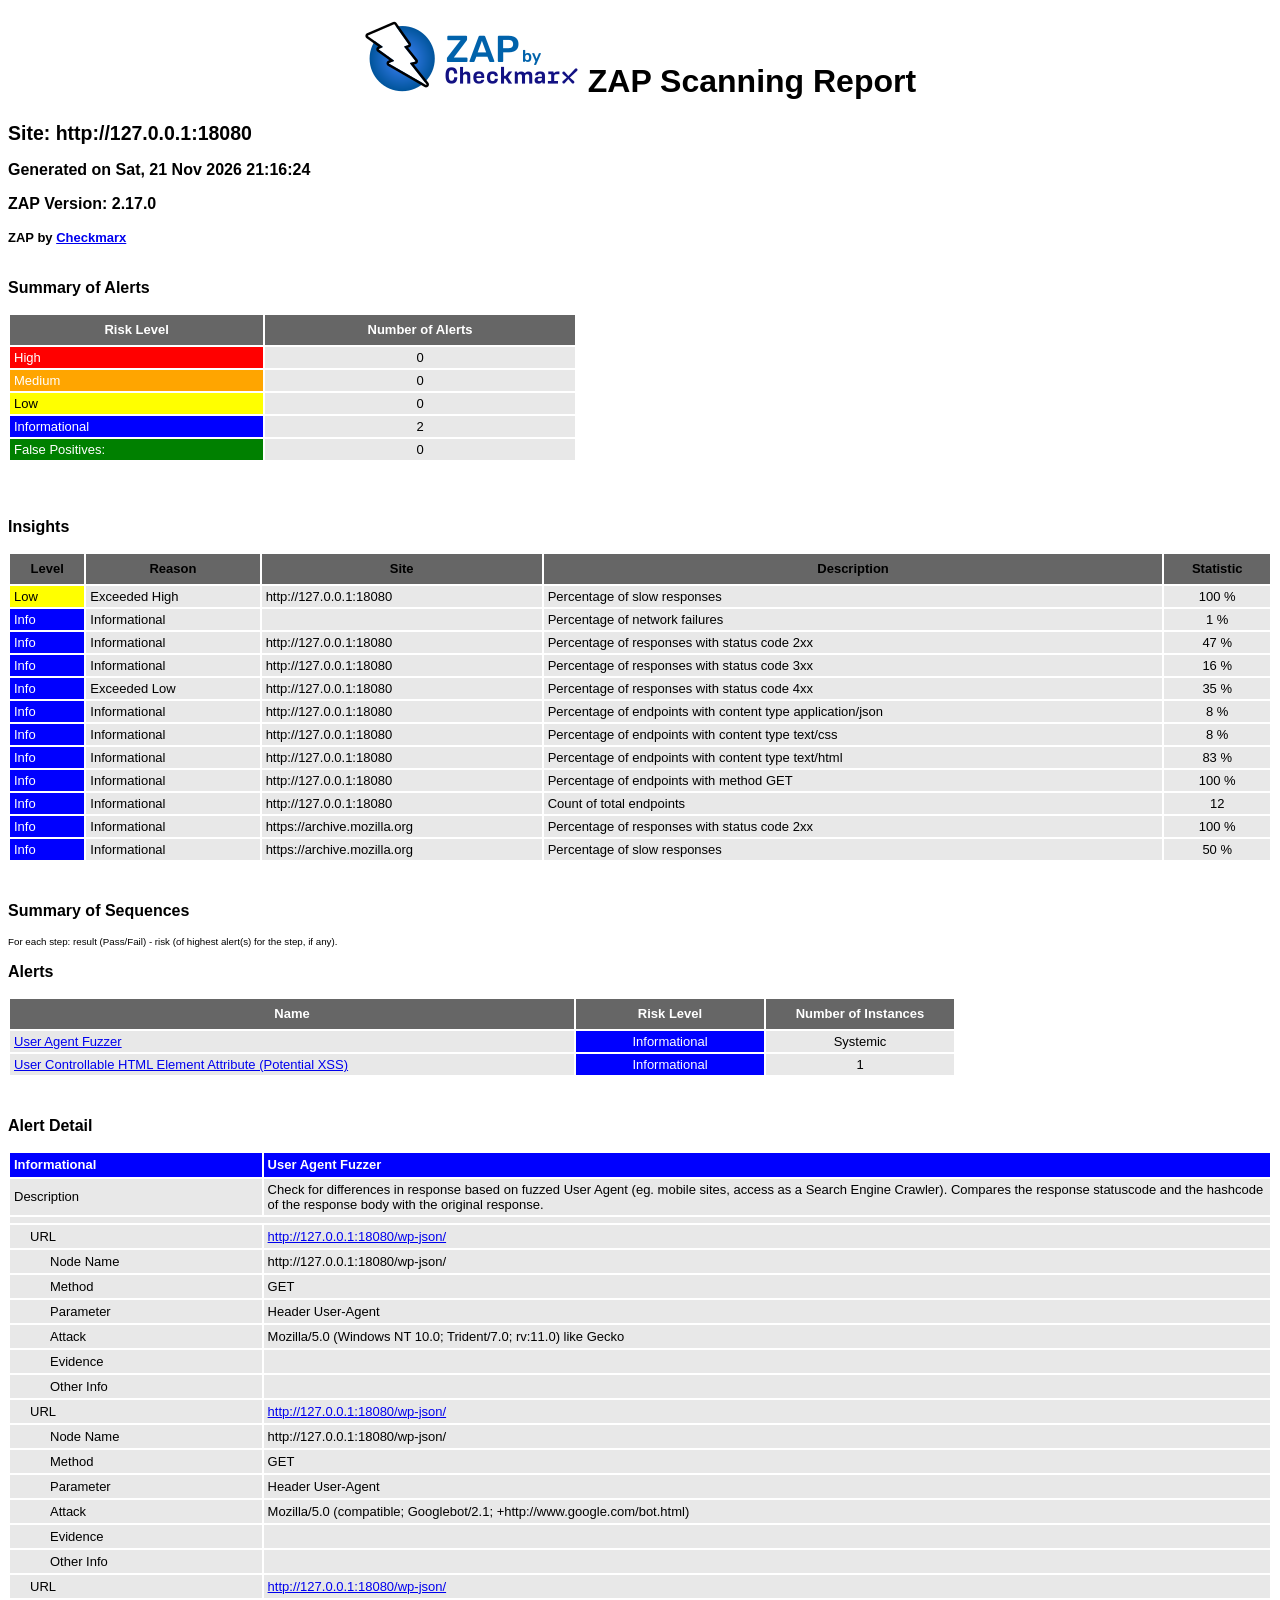
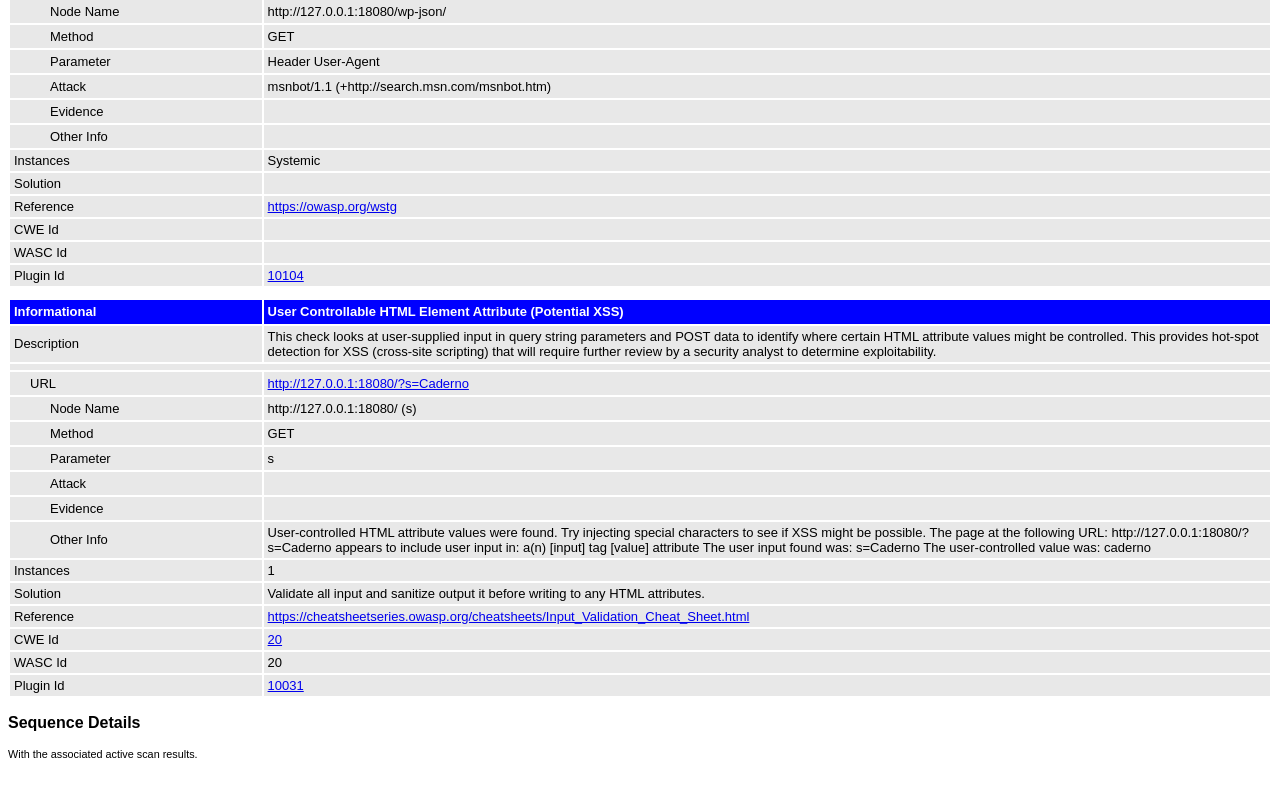
<file: evidencias/wordpress/varredura/inicial/zap-report.html>
<!DOCTYPE html>
<html>
<head>
<META http-equiv="Content-Type" content="text/html; charset=UTF-8" />
<title>ZAP Scanning Report</title>
<style type="text/css">
body {
	font-family: "Helvetica Neue", Helvetica, Arial, sans-serif;
	color: #000;
	font-size: 13px;
}

h1 {
	text-align: center;
	font-weight: bold;
	font-size: 32px
}

h3 {
	font-size: 16px;
}

table {
	border: none;
	font-size: 13px;
}

td, th {
	padding: 3px 4px;
	word-break: break-word;
}

th {
	font-weight: bold;
	background-color: #666666;
}

td {
	background-color: #e8e8e8;
}

.spacer {
	margin: 10px;
}

.spacer-lg {
	margin: 40px;
}

.indent1 {
	padding: 4px 20px;
}

.indent2 {
	padding: 4px 40px;
}

.risk-3 {
	background-color: red;
	color: #FFF;
}

.risk-2 {
	background-color: orange;
	color: #FFF;
}

.risk-1 {
	background-color: yellow;
	color: #000;
}

.risk-0 {
	background-color: blue;
	color: #FFF;
}

.risk--1 {
	background-color: green;
	color: #FFF;
}

.summary {
	width: 45%;
}

.summary th {
	color: #FFF;
}

.summary100 {
	width: 100%;
}

.summary80 {
	width: 80%;
}

.tdconstrainer {
	width: 9.1%;
	padding: 0
}

.alerts {
	width: 75%;
}

.alerts th {
	color: #FFF;
}

.results {
	width: 100%;
}

.results th {
	text-align: left;
}

.left-header {
	display: inline-block;
}

.pass {
	background: green;
	color: white
}

.pass::before {
	content: '\2714';
	color: white
}

.fail {
	background: red;
	color: white
}

.fail::before {
	content: '\2716';
	color: white
}

.alert-3b::before {
	content: '\2691';
	color: red
}

.alert-2b::before {
	content: '\2691 ';
	color: orange
}

.alert-1b::before {
	content: '\2691';
	color: yellow
}

.alert-0b::before {
	content: '\2691';
	color: blue
}

.alert-3a::after {
	content: '\2691';
	color: red
}

.alert-2a::after {
	content: '\2691 ';
	color: orange
}

.alert-1a::after {
	content: '\2691';
	color: yellow
}

.alert-0a::after {
	content: '\2691';
	color: blue
}

.lm2 {
	margin-left: 2em;
}

.smallnote {
	font-size: 0.75em
}

.alwayswhite {
	color: white
}
</style>
</head>
<body>
	<h1>
		<!-- The ZAP by Checkmark Logo -->
		<img
			src="[data-uri]"
			alt="" />
		ZAP Scanning Report
	</h1>
	<p />
	

	<h2>
		
		Site: http://127.0.0.1:18080
		
	</h2>

	<h3>
		Generated on Sat, 21 Nov 2026 21:16:24
	</h3>

	<h3>
		ZAP Version: 2.17.0
	</h3>

	<h4>
		ZAP by <a href="https://checkmarx.com/">Checkmarx</a>
	</h4>

	
		<h3 class="left-header">Summary of Alerts</h3>
		<table class="summary">
			<tr>
				<th width="45%"
					height="24">Risk Level</th>
				<th width="55%"
					align="center">Number of Alerts</th>
			</tr>
			<tr>
				<td class="risk-3">
					<div>High</div>
				</td>
				<td align="center">
					<div>0</div>
				</td>
			</tr>
			<tr>
				<td class="risk-2">
					<div>Medium</div>
				</td>
				<td align="center">
					<div>0</div>
				</td>
			</tr>
			<tr>
				<td class="risk-1">
					<div>Low</div>
				</td>
				<td align="center">
					<div>0</div>
				</td>
			</tr>
			<tr>
				<td class="risk-0">
					<div>Informational</div>
				</td>
				<td align="center">
					<div>2</div>
				</td>
			</tr>
			<tr>
				<td class="risk--1">
					<div>				False Positives:</div>
				</td>
				<td align="center">
					<div>0</div>
				</td>
			</tr>
		</table>
		<div class="spacer-lg"></div>
	
	
	
		<h3 class="left-header">Insights</h3>
		<table class="summary100">
			<tr>
				<th height="24">Level</th>
				<th>Reason</th>
				<th>Site</th>
				<th>Description</th>
				<th>Statistic</th>
			</tr>
			
				<tr>
				<td class="risk-1">
					<div>Low</div>
				</td>
				<td>
					<div>Exceeded High</div>
				</td>
				<td>
					<div>http://127.0.0.1:18080</div>
				</td>
				<td>
					<div>Percentage of slow responses</div>
				</td>
				<td align="center">
					<div>100 %</div>
				</td>
				</tr>
			
				<tr>
				<td class="risk-0">
					<div>Info</div>
				</td>
				<td>
					<div>Informational</div>
				</td>
				<td>
					<div></div>
				</td>
				<td>
					<div>Percentage of network failures</div>
				</td>
				<td align="center">
					<div>1 %</div>
				</td>
				</tr>
			
				<tr>
				<td class="risk-0">
					<div>Info</div>
				</td>
				<td>
					<div>Informational</div>
				</td>
				<td>
					<div>http://127.0.0.1:18080</div>
				</td>
				<td>
					<div>Percentage of responses with status code 2xx</div>
				</td>
				<td align="center">
					<div>47 %</div>
				</td>
				</tr>
			
				<tr>
				<td class="risk-0">
					<div>Info</div>
				</td>
				<td>
					<div>Informational</div>
				</td>
				<td>
					<div>http://127.0.0.1:18080</div>
				</td>
				<td>
					<div>Percentage of responses with status code 3xx</div>
				</td>
				<td align="center">
					<div>16 %</div>
				</td>
				</tr>
			
				<tr>
				<td class="risk-0">
					<div>Info</div>
				</td>
				<td>
					<div>Exceeded Low</div>
				</td>
				<td>
					<div>http://127.0.0.1:18080</div>
				</td>
				<td>
					<div>Percentage of responses with status code 4xx</div>
				</td>
				<td align="center">
					<div>35 %</div>
				</td>
				</tr>
			
				<tr>
				<td class="risk-0">
					<div>Info</div>
				</td>
				<td>
					<div>Informational</div>
				</td>
				<td>
					<div>http://127.0.0.1:18080</div>
				</td>
				<td>
					<div>Percentage of endpoints with content type application/json</div>
				</td>
				<td align="center">
					<div>8 %</div>
				</td>
				</tr>
			
				<tr>
				<td class="risk-0">
					<div>Info</div>
				</td>
				<td>
					<div>Informational</div>
				</td>
				<td>
					<div>http://127.0.0.1:18080</div>
				</td>
				<td>
					<div>Percentage of endpoints with content type text/css</div>
				</td>
				<td align="center">
					<div>8 %</div>
				</td>
				</tr>
			
				<tr>
				<td class="risk-0">
					<div>Info</div>
				</td>
				<td>
					<div>Informational</div>
				</td>
				<td>
					<div>http://127.0.0.1:18080</div>
				</td>
				<td>
					<div>Percentage of endpoints with content type text/html</div>
				</td>
				<td align="center">
					<div>83 %</div>
				</td>
				</tr>
			
				<tr>
				<td class="risk-0">
					<div>Info</div>
				</td>
				<td>
					<div>Informational</div>
				</td>
				<td>
					<div>http://127.0.0.1:18080</div>
				</td>
				<td>
					<div>Percentage of endpoints with method GET</div>
				</td>
				<td align="center">
					<div>100 %</div>
				</td>
				</tr>
			
				<tr>
				<td class="risk-0">
					<div>Info</div>
				</td>
				<td>
					<div>Informational</div>
				</td>
				<td>
					<div>http://127.0.0.1:18080</div>
				</td>
				<td>
					<div>Count of total endpoints</div>
				</td>
				<td align="center">
					<div>12   </div>
				</td>
				</tr>
			
				<tr>
				<td class="risk-0">
					<div>Info</div>
				</td>
				<td>
					<div>Informational</div>
				</td>
				<td>
					<div>https://archive.mozilla.org</div>
				</td>
				<td>
					<div>Percentage of responses with status code 2xx</div>
				</td>
				<td align="center">
					<div>100 %</div>
				</td>
				</tr>
			
				<tr>
				<td class="risk-0">
					<div>Info</div>
				</td>
				<td>
					<div>Informational</div>
				</td>
				<td>
					<div>https://archive.mozilla.org</div>
				</td>
				<td>
					<div>Percentage of slow responses</div>
				</td>
				<td align="center">
					<div>50 %</div>
				</td>
				</tr>
			
		</table>
		<div class="spacer-lg"></div>
	

	
		
			<h3>Summary of Sequences</h3>
			<p class="smallnote">For each step: result (Pass/Fail) - risk (of highest alert(s) for the step, if any).</p>

			
				</table>
			
		
	</th:block>

	
		<h3>Alerts</h3>
		<table class="alerts">
			<tr>
				<th width="60%" height="24">Name</th>
				<th width="20%"
					align="center">Risk Level</th>
				<th width="20%"
					align="center">Number of Instances</th>
			</tr>
			<tr>
				<td><a href="#10104">User Agent Fuzzer</a></td>
				<td align="center" class="risk-0">Informational</td>
				
				<td align="center">Systemic</td>
				
				
			</tr>
			<tr>
				<td><a href="#10031">User Controllable HTML Element Attribute (Potential XSS)</a></td>
				<td align="center" class="risk-0">Informational</td>
				
				
				<td align="center">1</td>
				
			</tr>
		</table>
		<div class="spacer-lg"></div>
	

	
		<h3>Alert Detail</h3>
		
			<table class="results">
				<tr height="24">
					<th width="20%" class="risk-0"><a
						id="10104"></a>
						<div>Informational</div></th>
					<th class="risk-0">User Agent Fuzzer</th>
				</tr>
				<tr>
					<td width="20%">Description</td>
					<td width="80%">
							<div>Check for differences in response based on fuzzed User Agent (eg. mobile sites, access as a Search Engine Crawler). Compares the response statuscode and the hashcode of the response body with the original response.</div>
							
						</td>
				</tr>
				<TR vAlign="top">
					<TD colspan="2"></TD>
				</TR>
				
					<tr>
						<td width="20%"
							class="indent1">URL</td>
						<td width="80%"><a href="http://127.0.0.1:18080/wp-json/">http://127.0.0.1:18080/wp-json/</a></td>
					</tr>
					<tr>
						<td width="20%"
							class="indent2">Node Name</td>
						<td width="80%">http://127.0.0.1:18080/wp-json/</td>
					</tr>
					<tr>
						<td width="20%"
							class="indent2">Method</td>
						<td width="80%">GET</td>
					</tr>
					<tr>
						<td width="20%"
							class="indent2">Parameter</td>
						<td width="80%">Header User-Agent</td>
					</tr>
					<tr>
						<td width="20%"
							class="indent2">Attack</td>
						<td width="80%">Mozilla/5.0 (Windows NT 10.0; Trident/7.0; rv:11.0) like Gecko</td>
					</tr>
					<tr>
						<td width="20%"
							class="indent2">Evidence</td>
						<td width="80%"></td>
					</tr>
					<tr>
						<td width="20%"
							class="indent2">Other Info</td>
						<td width="80%"></td>
					</tr>
				
					<tr>
						<td width="20%"
							class="indent1">URL</td>
						<td width="80%"><a href="http://127.0.0.1:18080/wp-json/">http://127.0.0.1:18080/wp-json/</a></td>
					</tr>
					<tr>
						<td width="20%"
							class="indent2">Node Name</td>
						<td width="80%">http://127.0.0.1:18080/wp-json/</td>
					</tr>
					<tr>
						<td width="20%"
							class="indent2">Method</td>
						<td width="80%">GET</td>
					</tr>
					<tr>
						<td width="20%"
							class="indent2">Parameter</td>
						<td width="80%">Header User-Agent</td>
					</tr>
					<tr>
						<td width="20%"
							class="indent2">Attack</td>
						<td width="80%">Mozilla/5.0 (compatible; Googlebot/2.1; +http://www.google.com/bot.html)</td>
					</tr>
					<tr>
						<td width="20%"
							class="indent2">Evidence</td>
						<td width="80%"></td>
					</tr>
					<tr>
						<td width="20%"
							class="indent2">Other Info</td>
						<td width="80%"></td>
					</tr>
				
					<tr>
						<td width="20%"
							class="indent1">URL</td>
						<td width="80%"><a href="http://127.0.0.1:18080/wp-json/">http://127.0.0.1:18080/wp-json/</a></td>
					</tr>
					<tr>
						<td width="20%"
							class="indent2">Node Name</td>
						<td width="80%">http://127.0.0.1:18080/wp-json/</td>
					</tr>
					<tr>
						<td width="20%"
							class="indent2">Method</td>
						<td width="80%">GET</td>
					</tr>
					<tr>
						<td width="20%"
							class="indent2">Parameter</td>
						<td width="80%">Header User-Agent</td>
					</tr>
					<tr>
						<td width="20%"
							class="indent2">Attack</td>
						<td width="80%">msnbot/1.1 (+http://search.msn.com/msnbot.htm)</td>
					</tr>
					<tr>
						<td width="20%"
							class="indent2">Evidence</td>
						<td width="80%"></td>
					</tr>
					<tr>
						<td width="20%"
							class="indent2">Other Info</td>
						<td width="80%"></td>
					</tr>
				
				<tr>
					<td width="20%">Instances</td>
					
					<td width="80%">Systemic</td>
					
					
				</tr>
				<tr>
					<td width="20%">Solution</td>
					<td width="80%"></td>
				</tr>
				<tr>
					<td width="20%">Reference</td>
					<td width="80%">
							<a href="https://owasp.org/wstg">https://owasp.org/wstg</a>
							
						</td>
				</tr>
				<tr>
					<td width="20%">CWE Id</td>
					<td width="80%"></td>
				</tr>
				<tr>
					<td width="20%">WASC Id</td>
					<td width="80%"></td>
				</tr>
				<tr>
					<td width="20%">Plugin Id</td>
					<td width="80%"><a
						href="https://www.zaproxy.org/docs/alerts/10104/">10104</a></td>
				</tr>
			</table>
			<div class="spacer"></div>
		
			<table class="results">
				<tr height="24">
					<th width="20%" class="risk-0"><a
						id="10031"></a>
						<div>Informational</div></th>
					<th class="risk-0">User Controllable HTML Element Attribute (Potential XSS)</th>
				</tr>
				<tr>
					<td width="20%">Description</td>
					<td width="80%">
							<div>This check looks at user-supplied input in query string parameters and POST data to identify where certain HTML attribute values might be controlled. This provides hot-spot detection for XSS (cross-site scripting) that will require further review by a security analyst to determine exploitability.</div>
							
						</td>
				</tr>
				<TR vAlign="top">
					<TD colspan="2"></TD>
				</TR>
				
					<tr>
						<td width="20%"
							class="indent1">URL</td>
						<td width="80%"><a href="http://127.0.0.1:18080/?s=Caderno">http://127.0.0.1:18080/?s=Caderno</a></td>
					</tr>
					<tr>
						<td width="20%"
							class="indent2">Node Name</td>
						<td width="80%">http://127.0.0.1:18080/ (s)</td>
					</tr>
					<tr>
						<td width="20%"
							class="indent2">Method</td>
						<td width="80%">GET</td>
					</tr>
					<tr>
						<td width="20%"
							class="indent2">Parameter</td>
						<td width="80%">s</td>
					</tr>
					<tr>
						<td width="20%"
							class="indent2">Attack</td>
						<td width="80%"></td>
					</tr>
					<tr>
						<td width="20%"
							class="indent2">Evidence</td>
						<td width="80%"></td>
					</tr>
					<tr>
						<td width="20%"
							class="indent2">Other Info</td>
						<td width="80%">User-controlled HTML attribute values were found. Try injecting special characters to see if XSS might be possible. The page at the following URL:

http://127.0.0.1:18080/?s=Caderno

appears to include user input in:
a(n) [input] tag [value] attribute

The user input found was:
s=Caderno

The user-controlled value was:
caderno</td>
					</tr>
				
				<tr>
					<td width="20%">Instances</td>
					
					
					<td width="80%">1</td>
					
				</tr>
				<tr>
					<td width="20%">Solution</td>
					<td width="80%">
							<div>Validate all input and sanitize output it before writing to any HTML attributes.</div>
							
						</td>
				</tr>
				<tr>
					<td width="20%">Reference</td>
					<td width="80%">
							<a href="https://cheatsheetseries.owasp.org/cheatsheets/Input_Validation_Cheat_Sheet.html">https://cheatsheetseries.owasp.org/cheatsheets/Input_Validation_Cheat_Sheet.html</a>
							
						</td>
				</tr>
				<tr>
					<td width="20%">CWE Id</td>
					<td width="80%"><a
						href="https://cwe.mitre.org/data/definitions/20.html">20</a></td>
				</tr>
				<tr>
					<td width="20%">WASC Id</td>
					<td width="80%">20</td>
				</tr>
				<tr>
					<td width="20%">Plugin Id</td>
					<td width="80%"><a
						href="https://www.zaproxy.org/docs/alerts/10031/">10031</a></td>
				</tr>
			</table>
			<div class="spacer"></div>
		
	

	
		
			<h3>Sequence Details</h3>
			<sup>With the associated active scan results.</sup>

			

			<div class="spacer-lg"></div>

		
	

</body>
</html>
</file>
